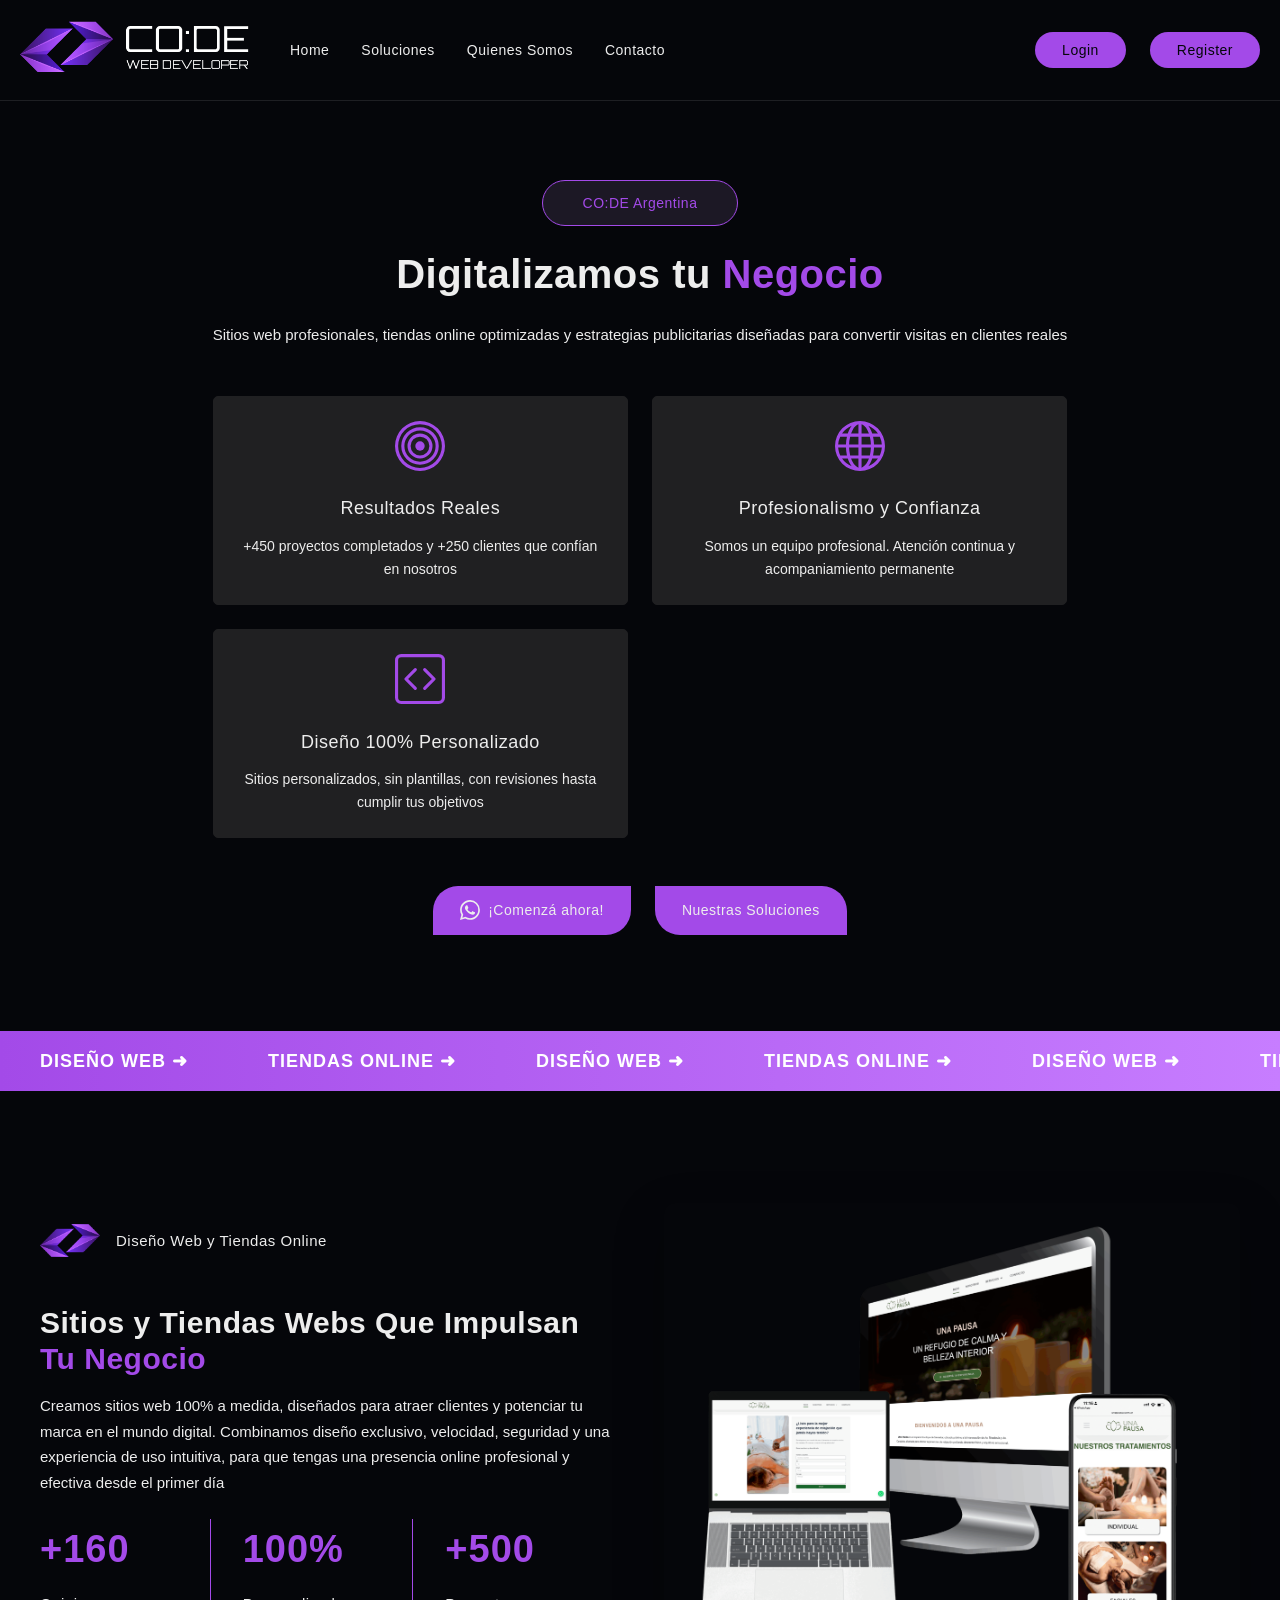
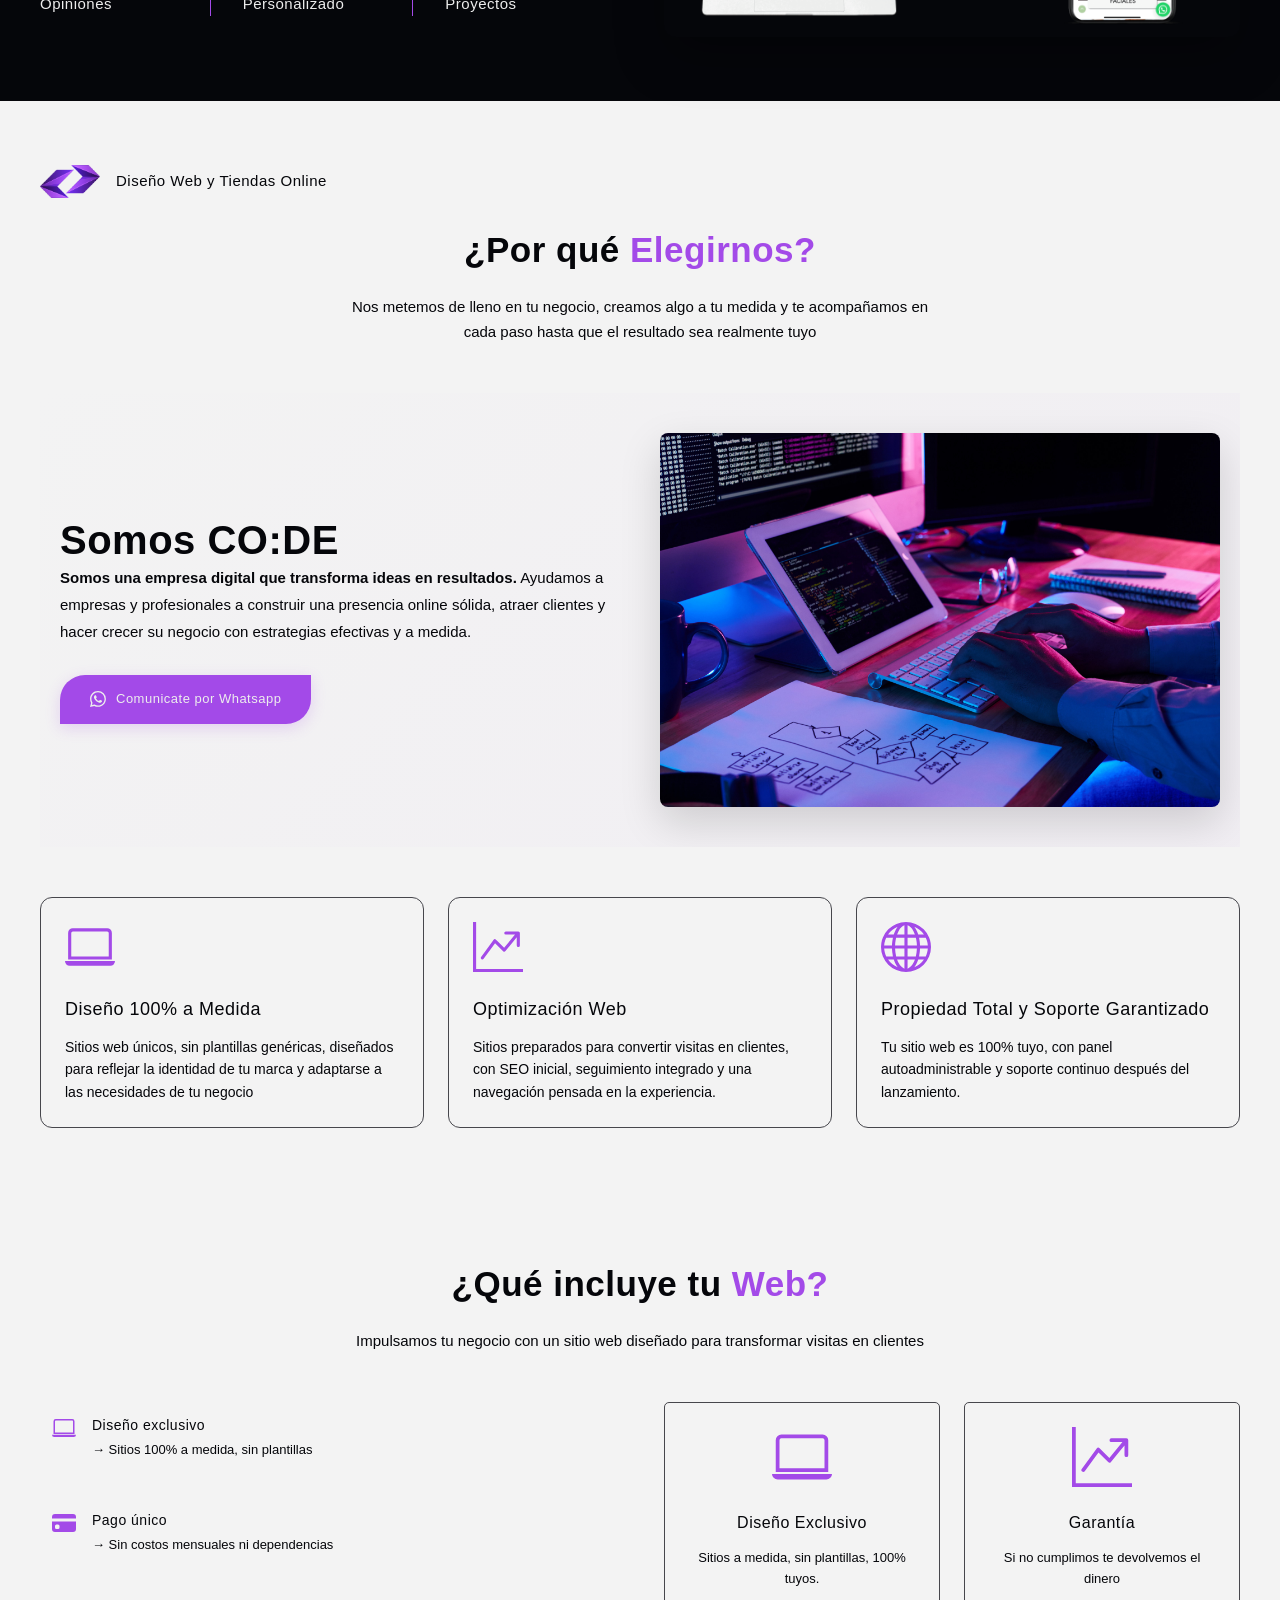
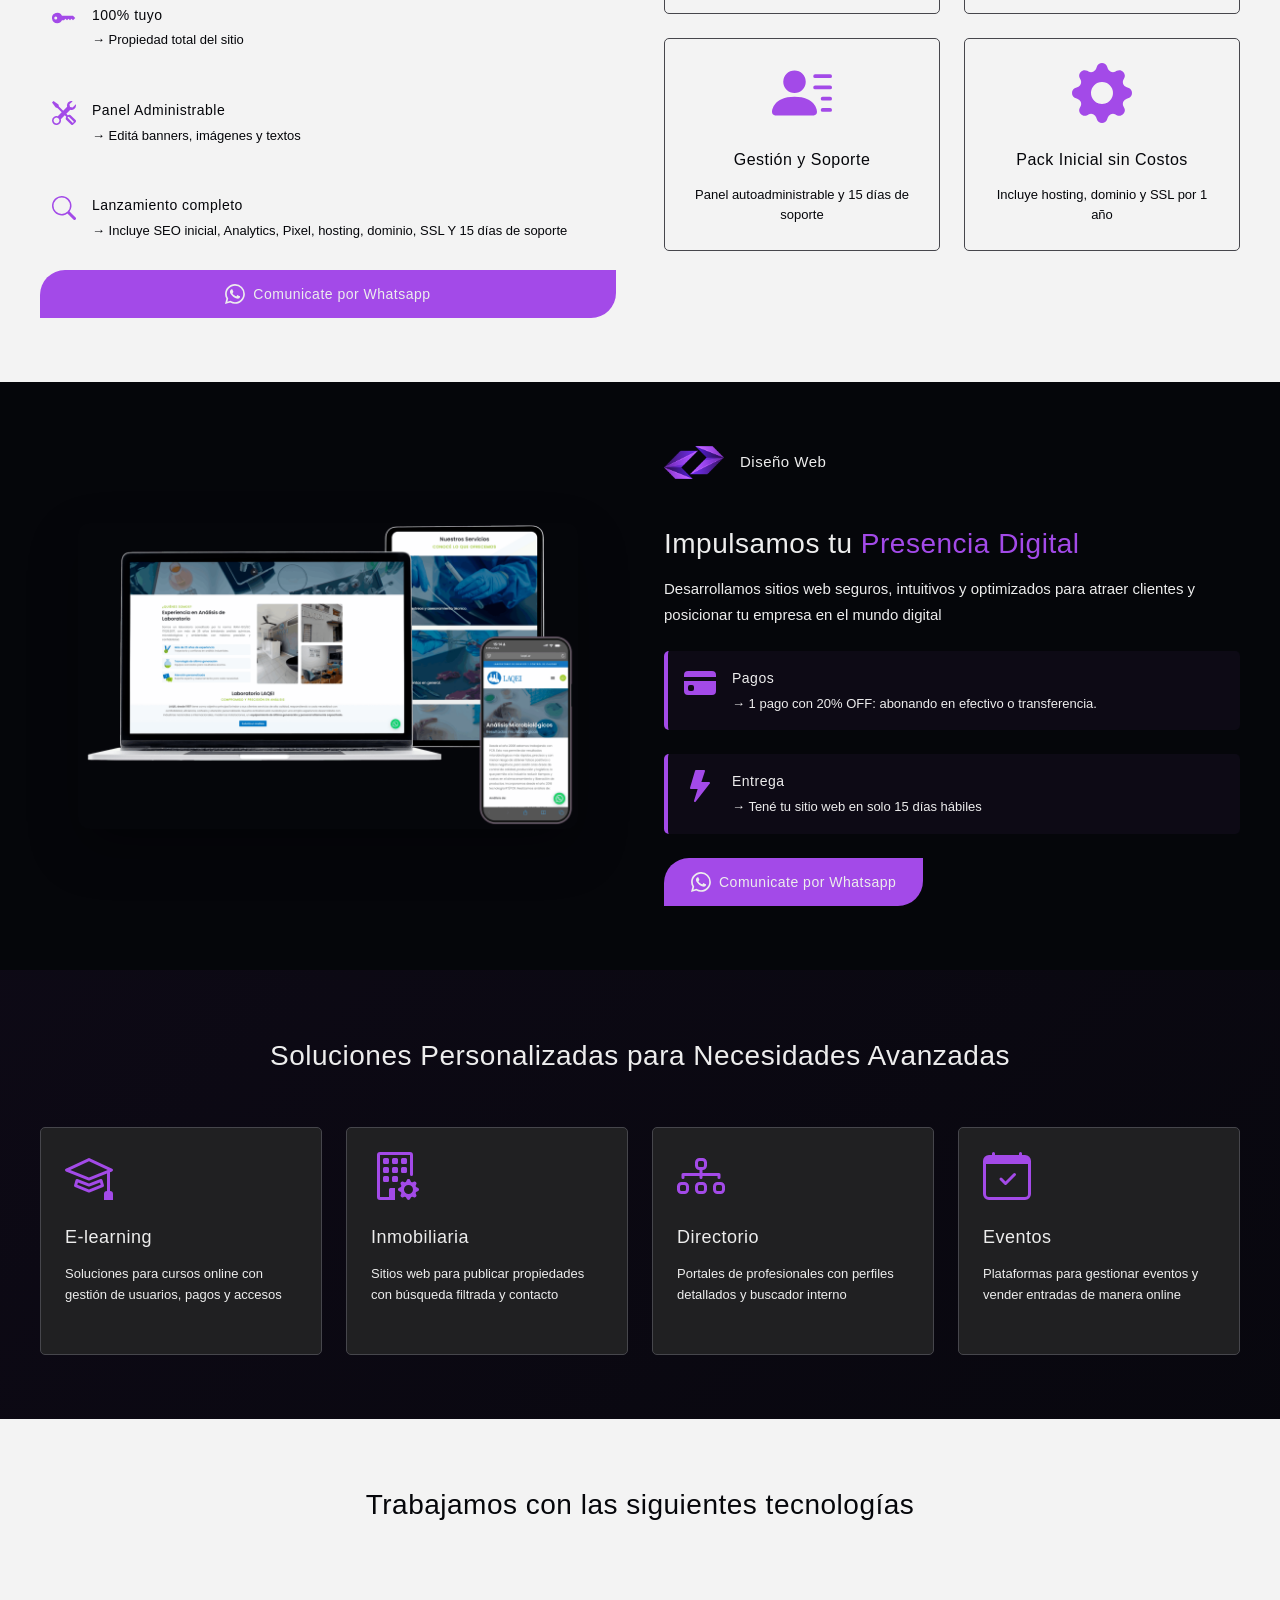
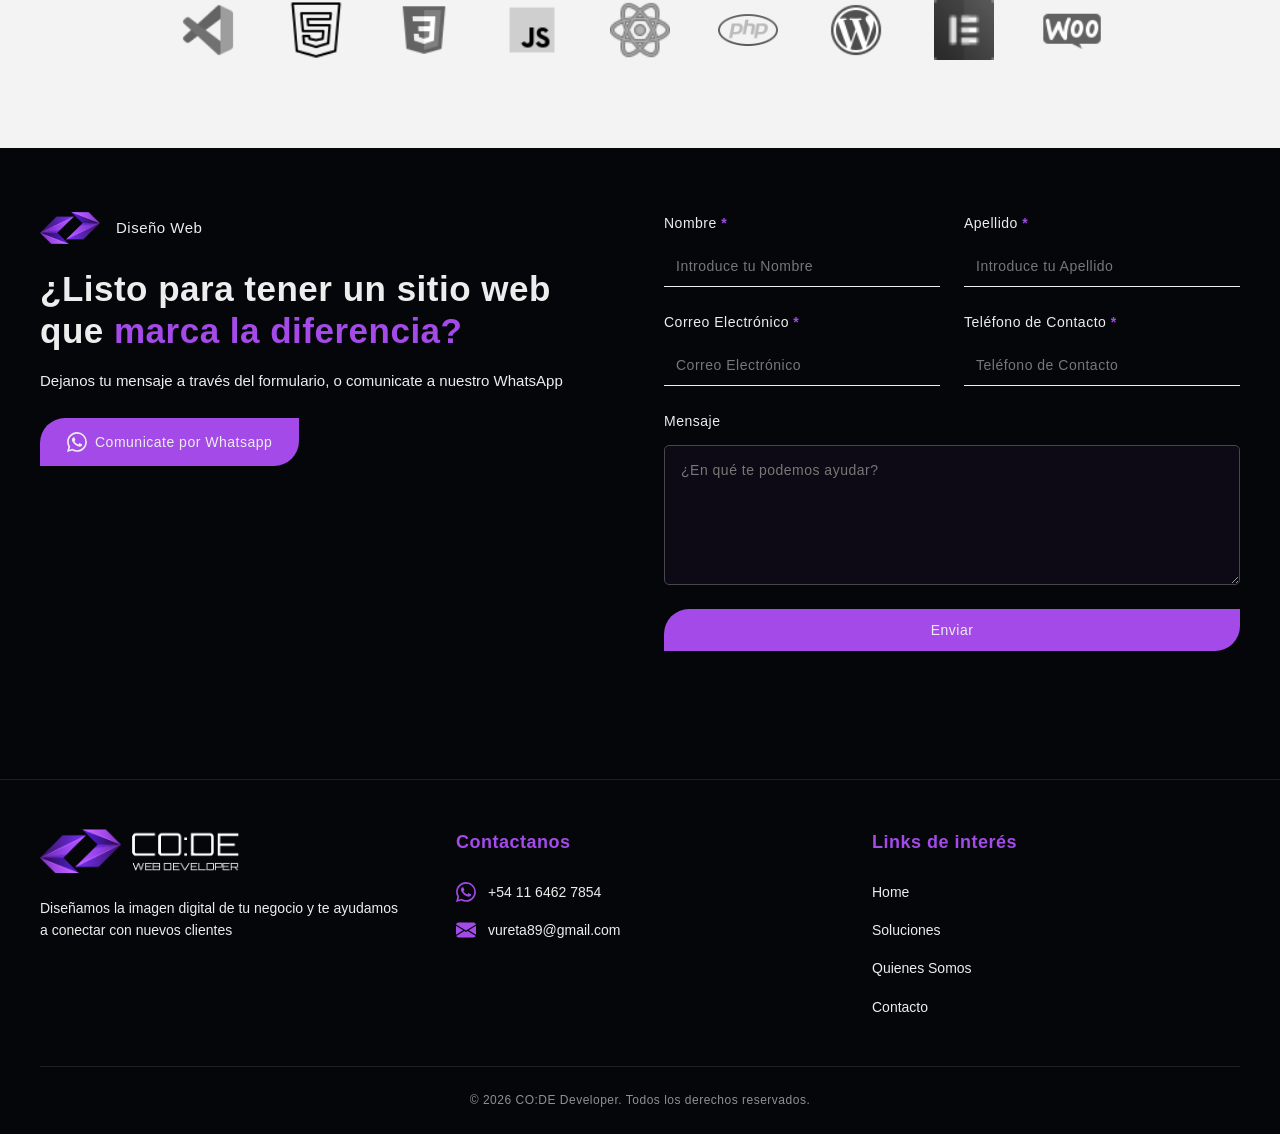
<file: index.html>
<!DOCTYPE html>
<html lang="en">
<head>
    <meta charset="UTF-8" />
    <meta name="viewport" content="width=device-width, initial-scale=1.0" />
    <meta
      name="description"
      content="CO:DE Developer - Diseño web y tiendas online profesionales"
    />
    <title>CO:DE Developer | Diseño Web y Tiendas Online</title>
    <link rel="stylesheet" href="style.css"
     />
  </head>
<body>
    
    <!-- ===== HEADER ===== -->
    <header class="header">
      <div class="header__container">
        <div class="logo">
          <a href="index.html" class="logo__link" aria-label="CO:DE Developer">
            <img
              src="./assets/img/logotipo/logotipo-code-horizonta-sin-fondo.png"
              alt="CO:DE Logo"
              class="logo__img"
            />
          </a>
        </div>

        <input type="checkbox" id="hamburger-toggle" class="hamburger-toggle" />

        <label for="hamburger-toggle" class="hamburger">
          <span class="hamburger__line"></span>
          <span class="hamburger__line"></span>
          <span class="hamburger__line"></span>
        </label>

        <nav class="navbar">
          <ul class="nav-menu">
            <li class="nav-menu__item">
              <a href="#inicio" class="nav-menu__link">Home</a>
            </li>
            <li class="nav-menu__item">
              <a href="#soluciones" class="nav-menu__link">Soluciones</a>
            </li>
            <li class="nav-menu__item">
              <a href="#quienes-somos" class="nav-menu__link">Quienes Somos</a>
            </li>
            <li class="nav-menu__item">
              <a href="#contacto" class="nav-menu__link">Contacto</a>
            </li>
          </ul>

          <div class="auth-buttons-mobile">
            <a href="./login.html" class="btn btn--login">Login</a>
            <a href="./register.html" class="btn btn--register">Register</a>
          </div>
        </nav>

        <div class="auth-buttons">
          <a href="./login.html" class="btn btn--login">Login</a>
          <a href="./register.html" class="btn btn--register">Register</a>
        </div>
      </div>
    </header>

</body>

<main>
    <!-- ===== HERO SECTION ===== -->
      <section class="hero" id="inicio">
        <div class="container">
          <div class="hero__content">
            <span class="hero__badge">CO:DE Argentina</span>
            <h1 class="hero__title">
              Digitalizamos tu <span class="text-primary">Negocio</span>
            </h1>
            <p class="hero__subtitle">
              Sitios web profesionales, tiendas online optimizadas y estrategias
              publicitarias diseñadas para convertir visitas en clientes reales
            </p>

            <div class="features-grid">
              <div class="feature-card">
                <svg
                  class="feature-card__icon"
                  xmlns="http://www.w3.org/2000/svg"
                  width="48"
                  height="48"
                  fill="currentColor"
                  viewBox="0 0 16 16"
                >
                  <path
                    d="M8 15A7 7 0 1 1 8 1a7 7 0 0 1 0 14m0 1A8 8 0 1 0 8 0a8 8 0 0 0 0 16"
                  />
                  <path
                    d="M8 13A5 5 0 1 1 8 3a5 5 0 0 1 0 10m0 1A6 6 0 1 0 8 2a6 6 0 0 0 0 12"
                  />
                  <path
                    d="M8 11a3 3 0 1 1 0-6 3 3 0 0 1 0 6m0 1a4 4 0 1 0 0-8 4 4 0 0 0 0 8"
                  />
                  <path d="M9.5 8a1.5 1.5 0 1 1-3 0 1.5 1.5 0 0 1 3 0" />
                </svg>
                <h3 class="feature-card__title">Resultados Reales</h3>
                <p class="feature-card__text">
                  +450 proyectos completados y +250 clientes que confían en
                  nosotros
                </p>
              </div>

              <div class="feature-card">
                <svg
                  class="feature-card__icon"
                  xmlns="http://www.w3.org/2000/svg"
                  width="48"
                  height="48"
                  fill="currentColor"
                  viewBox="0 0 16 16"
                >
                  <path
                    d="M0 8a8 8 0 1 1 16 0A8 8 0 0 1 0 8m7.5-6.923c-.67.204-1.335.82-1.887 1.855A8 8 0 0 0 5.145 4H7.5zM4.09 4a9.3 9.3 0 0 1 .64-1.539 7 7 0 0 1 .597-.933A7.03 7.03 0 0 0 2.255 4zm-.582 3.5c.03-.877.138-1.718.312-2.5H1.674a7 7 0 0 0-.656 2.5zM4.847 5a12.5 12.5 0 0 0-.338 2.5H7.5V5zM8.5 5v2.5h2.99a12.5 12.5 0 0 0-.337-2.5zM4.51 8.5a12.5 12.5 0 0 0 .337 2.5H7.5V8.5zm3.99 0V11h2.653c.187-.765.306-1.608.338-2.5zM5.145 12q.208.58.468 1.068c.552 1.035 1.218 1.65 1.887 1.855V12zm.182 2.472a7 7 0 0 1-.597-.933A9.3 9.3 0 0 1 4.09 12H2.255a7 7 0 0 0 3.072 2.472M3.82 11a13.7 13.7 0 0 1-.312-2.5h-2.49c.062.89.291 1.733.656 2.5zm6.853 3.472A7 7 0 0 0 13.745 12H11.91a9.3 9.3 0 0 1-.64 1.539 7 7 0 0 1-.597.933M8.5 12v2.923c.67-.204 1.335-.82 1.887-1.855q.26-.487.468-1.068zm3.68-1h2.146c.365-.767.594-1.61.656-2.5h-2.49a13.7 13.7 0 0 1-.312 2.5m2.802-3.5a7 7 0 0 0-.656-2.5H12.18c.174.782.282 1.623.312 2.5zM11.27 2.461c.247.464.462.98.64 1.539h1.835a7 7 0 0 0-3.072-2.472c.218.284.418.598.597.933M10.855 4a8 8 0 0 0-.468-1.068C9.835 1.897 9.17 1.282 8.5 1.077V4z"
                  />
                </svg>
                <h3 class="feature-card__title">Profesionalismo y Confianza</h3>
                <p class="feature-card__text">
                  Somos un equipo profesional. Atención continua y
                  acompaniamiento permanente
                </p>
              </div>

              <div class="feature-card">
                <svg
                  class="feature-card__icon"
                  xmlns="http://www.w3.org/2000/svg"
                  width="48"
                  height="48"
                  fill="currentColor"
                  viewBox="0 0 16 16"
                >
                  <path
                    d="M14 1a1 1 0 0 1 1 1v12a1 1 0 0 1-1 1H2a1 1 0 0 1-1-1V2a1 1 0 0 1 1-1zM2 0a2 2 0 0 0-2 2v12a2 2 0 0 0 2 2h12a2 2 0 0 0 2-2V2a2 2 0 0 0-2-2z"
                  />
                  <path
                    d="M6.854 4.646a.5.5 0 0 1 0 .708L4.207 8l2.647 2.646a.5.5 0 0 1-.708.708l-3-3a.5.5 0 0 1 0-.708l3-3a.5.5 0 0 1 .708 0m2.292 0a.5.5 0 0 0 0 .708L11.793 8l-2.647 2.646a.5.5 0 0 0 .708.708l3-3a.5.5 0 0 0 0-.708l-3-3a.5.5 0 0 0-.708 0"
                  />
                </svg>
                <h3 class="feature-card__title">Diseño 100% Personalizado</h3>
                <p class="feature-card__text">
                  Sitios personalizados, sin plantillas, con revisiones hasta
                  cumplir tus objetivos
                </p>
              </div>
            </div>

            <div class="cta-buttons">
              <a
                href="https://wa.me/5491164627854?text=Hola%20*CO:DE*%20.Estoy%20interesado%20en%20crear%20una%20página%20web.%20¿Podrás%20pasarme%20más%20información?%20"
                target="_blank"
                class="btn btn--primary"
              >
                <svg
                  class="btn__icon"
                  xmlns="http://www.w3.org/2000/svg"
                  width="20"
                  height="20"
                  fill="currentColor"
                  viewBox="0 0 16 16"
                >
                  <path
                    d="M13.601 2.326A7.85 7.85 0 0 0 7.994 0C3.627 0 .068 3.558.064 7.926c0 1.399.366 2.76 1.057 3.965L0 16l4.204-1.102a7.9 7.9 0 0 0 3.79.965h.004c4.368 0 7.926-3.558 7.93-7.93A7.9 7.9 0 0 0 13.6 2.326zM7.994 14.521a6.6 6.6 0 0 1-3.356-.92l-.24-.144-2.494.654.666-2.433-.156-.251a6.56 6.56 0 0 1-1.007-3.505c0-3.626 2.957-6.584 6.591-6.584a6.56 6.56 0 0 1 4.66 1.931 6.56 6.56 0 0 1 1.928 4.66c-.004 3.639-2.961 6.592-6.592 6.592m3.615-4.934c-.197-.099-1.17-.578-1.353-.646-.182-.065-.315-.099-.445.099-.133.197-.513.646-.627.775-.114.133-.232.148-.43.05-.197-.1-.836-.308-1.592-.985-.59-.525-.985-1.175-1.103-1.372-.114-.198-.011-.304.088-.403.087-.088.197-.232.296-.346.1-.114.133-.198.198-.33.065-.134.034-.248-.015-.347-.05-.099-.445-1.076-.612-1.47-.16-.389-.323-.335-.445-.34-.114-.007-.247-.007-.38-.007a.73.73 0 0 0-.529.247c-.182.198-.691.677-.691 1.654s.71 1.916.81 2.049c.098.133 1.394 2.132 3.383 2.992.47.205.84.326 1.129.418.475.152.904.129 1.246.08.38-.058 1.171-.48 1.338-.943.164-.464.164-.86.114-.943-.049-.084-.182-.133-.38-.232"
                  />
                </svg>
                ¡Comenzá ahora!
              </a>
              <a href="#soluciones" class="btn btn--secondary">
                Nuestras Soluciones
              </a>
            </div>
          </div>
        </div>
      </section>

      <!-- ===== MARQUEE SECTION ===== -->
       <section class="marquee">
        <div class="marquee__content">
          <span class="marquee__text">DISEÑO WEB ➜</span>
          <span class="marquee__text">TIENDAS ONLINE ➜</span>
          <span class="marquee__text">DISEÑO WEB ➜</span>
          <span class="marquee__text">TIENDAS ONLINE ➜</span>
          <span class="marquee__text">DISEÑO WEB ➜</span>
          <span class="marquee__text">TIENDAS ONLINE ➜</span>
        </div>
      </section>

      <!-- ===== WEB DESIGN SECTION ===== -->
      <section class="web-design" id="soluciones">
        <div class="container">
          <div class="web-design__wrapper">
            <div class="web-design__text">
              <div class="section-label">
                <img
                  src="./assets/img/logotipo/logo-sin-fondo.png"
                  alt="Logo"
                  class="section-label__icon"
                />
                <span class="section-label__text"
                  >Diseño Web y Tiendas Online</span
                >
              </div>

              <div>
                <h2 class="web-design__title">
                  Sitios y Tiendas Webs Que Impulsan
                  <span class="text-primary">Tu Negocio</span>
                </h2>
                <p class="web-design__description">
                  Creamos sitios web 100% a medida, diseñados para atraer
                  clientes y potenciar tu marca en el mundo digital. Combinamos
                  diseño exclusivo, velocidad, seguridad y una experiencia de
                  uso intuitiva, para que tengas una presencia online
                  profesional y efectiva desde el primer día
                </p>

                <div class="stats-grid">
                  <div class="stats-grid__item">
                    <div class="stats-grid__number">
                      <span class="stats-grid__number-highlight">+160</span>
                    </div>
                    <div class="stats-grid__label">Opiniones</div>
                  </div>
                  <div class="stats-grid__item">
                    <div class="stats-grid__number">
                      <span class="stats-grid__number-highlight">100%</span>
                    </div>
                    <div class="stats-grid__label">Personalizado</div>
                  </div>
                  <div class="stats-grid__item">
                    <div class="stats-grid__number">
                      <span class="stats-grid__number-highlight">+500</span>
                    </div>
                    <div class="stats-grid__label">Proyectos</div>
                  </div>
                </div>
              </div>
            </div>

            <div class="web-design__image">
              <img
                src="./assets/img/cards-diseno-web/UNA-PAUSA-scaled.png"
                alt="Diseño Web"
                class="web-design__image-img"
              />
            </div>
          </div>
        </div>
      </section>

       <!-- ===== WHY CHOOSE US SECTION ===== -->
      <section class="why-choose-us" id="quienes-somos">
        <div class="container">
          <div class="why-choose-us__wrapper">
            <div class="section-label">
              <img
                src="./assets/img/logotipo/logo-sin-fondo.png"
                alt="Logo"
                class="section-label__icon"
              />
              <span class="section-label__text"
                >Diseño Web y Tiendas Online</span
              >
            </div>

            <div class="why-title">
              <h2 class="why-choose-us__title">
                ¿Por qué <span class="text-primary">Elegirnos?</span>
              </h2>
              <p class="why-choose-us__description">
                Nos metemos de lleno en tu negocio, creamos algo a tu medida y
                te acompañamos en cada paso hasta que el resultado sea realmente
                tuyo
              </p>
            </div>

            <section class="quienes-somos">
              <div class="quienes-somos__text">
                <div>
                  <h2 class="quienes-somos__title">
                    Somos <span class="text-primary">CO:DE</span>
                  </h2>
                  <p class="quienes-somos__description">
                    <strong
                      >Somos una empresa digital que transforma ideas en
                      resultados.</strong
                    >
                    Ayudamos a empresas y profesionales a construir una
                    presencia online sólida, atraer clientes y hacer crecer su
                    negocio con estrategias efectivas y a medida.
                  </p>
                </div>

                <div>
                  <a
                    href="https://wa.me/5491164627854?text=Hola%20*CO:DE*%20.Estoy%20interesado%20en%20crear%20una%20página%20web.%20¿Podrás%20pasarme%20más%20información?%20"
                    target="_blank"
                    class="btn btn--primary btn--whatsapp"
                  >
                    <svg
                      xmlns="http://www.w3.org/2000/svg"
                      width="16"
                      height="16"
                      fill="currentColor"
                      viewBox="0 0 16 16"
                    >
                      <path
                        d="M13.601 2.326A7.85 7.85 0 0 0 7.994 0C3.627 0 .068 3.558.064 7.926c0 1.399.366 2.76 1.057 3.965L0 16l4.204-1.102a7.9 7.9 0 0 0 3.79.965h.004c4.368 0 7.926-3.558 7.93-7.93A7.9 7.9 0 0 0 13.6 2.326zM7.994 14.521a6.6 6.6 0 0 1-3.356-.92l-.24-.144-2.494.654.666-2.433-.156-.251a6.56 6.56 0 0 1-1.007-3.505c0-3.626 2.957-6.584 6.591-6.584a6.56 6.56 0 0 1 4.66 1.931 6.56 6.56 0 0 1 1.928 4.66c-.004 3.639-2.961 6.592-6.592 6.592m3.615-4.934c-.197-.099-1.17-.578-1.353-.646-.182-.065-.315-.099-.445.099-.133.197-.513.646-.627.775-.114.133-.232.148-.43.05-.197-.1-.836-.308-1.592-.985-.59-.525-.985-1.175-1.103-1.372-.114-.198-.011-.304.088-.403.087-.088.197-.232.296-.346.1-.114.133-.198.198-.33.065-.134.034-.248-.015-.347-.05-.099-.445-1.076-.612-1.47-.16-.389-.323-.335-.445-.34-.114-.007-.247-.007-.38-.007a.73.73 0 0 0-.529.247c-.182.198-.691.677-.691 1.654s.71 1.916.81 2.049c.098.133 1.394 2.132 3.383 2.992.47.205.84.326 1.129.418.475.152.904.129 1.246.08.38-.058 1.171-.48 1.338-.943.164-.464.164-.86.114-.943-.049-.084-.182-.133-.38-.232"
                      />
                    </svg>
                    Comunicate por Whatsapp
                  </a>
                </div>
              </div>

              <div class="quienes-somos__image">
                <img
                  src="./assets/img/cards/web-a-medida-1.jpg"
                  alt="Web a medida"
                  class="quienes-somos__image-img"
                />
              </div>
            </section>

            <div class="benefits-grid">
              <article class="benefit-card">
                <svg
                  class="benefit-card__icon"
                  xmlns="http://www.w3.org/2000/svg"
                  width="56"
                  height="56"
                  fill="currentColor"
                  viewBox="0 0 16 16"
                >
                  <path
                    d="M13.5 3a.5.5 0 0 1 .5.5V11H2V3.5a.5.5 0 0 1 .5-.5zm-11-1A1.5 1.5 0 0 0 1 3.5V12h14V3.5A1.5 1.5 0 0 0 13.5 2zM0 12.5h16a1.5 1.5 0 0 1-1.5 1.5h-13A1.5 1.5 0 0 1 0 12.5"
                  />
                </svg>
                <h3 class="benefit-card__title">Diseño 100% a Medida</h3>
                <p class="benefit-card__text">
                  Sitios web únicos, sin plantillas genéricas, diseñados para
                  reflejar la identidad de tu marca y adaptarse a las
                  necesidades de tu negocio
                </p>
              </article>

              <article class="benefit-card">
                <svg
                  class="benefit-card__icon"
                  xmlns="http://www.w3.org/2000/svg"
                  width="56"
                  height="56"
                  fill="currentColor"
                  viewBox="0 0 16 16"
                >
                  <path
                    d="M0 0h1v15h15v1H0zm10 3.5a.5.5 0 0 1 .5-.5h4a.5.5 0 0 1 .5.5v4a.5.5 0 0 1-1 0V4.9l-3.613 4.417a.5.5 0 0 1-.74.037L7.06 6.767l-3.656 5.027a.5.5 0 0 1-.808-.588l4-5.5a.5.5 0 0 1 .758-.06l2.609 2.61L13.445 4H10.5a.5.5 0 0 1-.5-.5"
                  />
                </svg>
                <h3 class="benefit-card__title">Optimización Web</h3>
                <p class="benefit-card__text">
                  Sitios preparados para convertir visitas en clientes, con SEO
                  inicial, seguimiento integrado y una navegación pensada en la
                  experiencia.
                </p>
              </article>

              <article class="benefit-card">
                <svg
                  class="benefit-card__icon"
                  xmlns="http://www.w3.org/2000/svg"
                  width="56"
                  height="56"
                  fill="currentColor"
                  viewBox="0 0 16 16"
                >
                  <path
                    d="M0 8a8 8 0 1 1 16 0A8 8 0 0 1 0 8m7.5-6.923c-.67.204-1.335.82-1.887 1.855A8 8 0 0 0 5.145 4H7.5zM4.09 4a9.3 9.3 0 0 1 .64-1.539 7 7 0 0 1 .597-.933A7.03 7.03 0 0 0 2.255 4zm-.582 3.5c.03-.877.138-1.718.312-2.5H1.674a7 7 0 0 0-.656 2.5zM4.847 5a12.5 12.5 0 0 0-.338 2.5H7.5V5zM8.5 5v2.5h2.99a12.5 12.5 0 0 0-.337-2.5zM4.51 8.5a12.5 12.5 0 0 0 .337 2.5H7.5V8.5zm3.99 0V11h2.653c.187-.765.306-1.608.338-2.5zM5.145 12q.208.58.468 1.068c.552 1.035 1.218 1.65 1.887 1.855V12zm.182 2.472a7 7 0 0 1-.597-.933A9.3 9.3 0 0 1 4.09 12H2.255a7 7 0 0 0 3.072 2.472M3.82 11a13.7 13.7 0 0 1-.312-2.5h-2.49c.062.89.291 1.733.656 2.5zm6.853 3.472A7 7 0 0 0 13.745 12H11.91a9.3 9.3 0 0 1-.64 1.539 7 7 0 0 1-.597.933M8.5 12v2.923c.67-.204 1.335-.82 1.887-1.855q.26-.487.468-1.068zm3.68-1h2.146c.365-.767.594-1.61.656-2.5h-2.49a13.7 13.7 0 0 1-.312 2.5m2.802-3.5a7 7 0 0 0-.656-2.5H12.18c.174.782.282 1.623.312 2.5zM11.27 2.461c.247.464.462.98.64 1.539h1.835a7 7 0 0 0-3.072-2.472c.218.284.418.598.597.933M10.855 4a8 8 0 0 0-.468-1.068C9.835 1.897 9.17 1.282 8.5 1.077V4z"
                  />
                </svg>
                <h3 class="benefit-card__title">
                  Propiedad Total y Soporte Garantizado
                </h3>
                <p class="benefit-card__text">
                  Tu sitio web es 100% tuyo, con panel autoadministrable y
                  soporte continuo después del lanzamiento.
                </p>
              </article>
            </div>
          </div>
        </div>
      </section>

            <!-- ===== WHAT'S INCLUDED SECTION ===== -->
      <section class="what-included">
        <div class="container">
          <div class="what-included__wrapper">
            <div class="what-included__header">
              <h2 class="what-included__title">
                ¿Qué incluye tu <span class="text-primary">Web?</span>
              </h2>
              <p class="what-included__description">
                Impulsamos tu negocio con un sitio web diseñado para transformar
                visitas en clientes
              </p>
            </div>

            <div class="features-layout">
              <!-- COLUMNA IZQUIERDA - LISTA DE CARACTERÍSTICAS -->
              <div class="features-column">
                <div class="features-list">
                  <div class="feature-item">
                    <svg
                      class="feature-item__icon"
                      xmlns="http://www.w3.org/2000/svg"
                      width="24"
                      height="24"
                      fill="currentColor"
                      viewBox="0 0 16 16"
                    >
                      <path
                        d="M13.5 3a.5.5 0 0 1 .5.5V11H2V3.5a.5.5 0 0 1 .5-.5zm-11-1A1.5 1.5 0 0 0 1 3.5V12h14V3.5A1.5 1.5 0 0 0 13.5 2zM0 12.5h16a1.5 1.5 0 0 1-1.5 1.5h-13A1.5 1.5 0 0 1 0 12.5"
                      />
                    </svg>
                    <div class="feature-item__content">
                      <h4 class="feature-item__title">Diseño exclusivo</h4>
                      <p class="feature-item__text">
                        → Sitios 100% a medida, sin plantillas
                      </p>
                    </div>
                  </div>

                  <div class="feature-item">
                    <svg
                      class="feature-item__icon"
                      xmlns="http://www.w3.org/2000/svg"
                      width="24"
                      height="24"
                      fill="currentColor"
                      viewBox="0 0 16 16"
                    >
                      <path
                        d="M0 4a2 2 0 0 1 2-2h12a2 2 0 0 1 2 2v1H0zm0 3v5a2 2 0 0 0 2 2h12a2 2 0 0 0 2-2V7zm3 2h1a1 1 0 0 1 1 1v1a1 1 0 0 1-1 1H3a1 1 0 0 1-1-1v-1a1 1 0 0 1 1-1"
                      />
                    </svg>
                    <div class="feature-item__content">
                      <h4 class="feature-item__title">Pago único</h4>
                      <p class="feature-item__text">
                        → Sin costos mensuales ni dependencias
                      </p>
                    </div>
                  </div>

                  <div class="feature-item">
                    <svg
                      class="feature-item__icon"
                      xmlns="http://www.w3.org/2000/svg"
                      width="24"
                      height="24"
                      fill="currentColor"
                      viewBox="0 0 16 16"
                    >
                      <path
                        d="M3.5 11.5a3.5 3.5 0 1 1 3.163-5H14L15.5 8 14 9.5l-1-1-1 1-1-1-1 1-1-1-1 1H6.663a3.5 3.5 0 0 1-3.163 2M2.5 9a1 1 0 1 0 0-2 1 1 0 0 0 0 2"
                      />
                    </svg>
                    <div class="feature-item__content">
                      <h4 class="feature-item__title">100% tuyo</h4>
                      <p class="feature-item__text">
                        → Propiedad total del sitio
                      </p>
                    </div>
                  </div>

                  <div class="feature-item">
                    <svg
                      class="feature-item__icon"
                      xmlns="http://www.w3.org/2000/svg"
                      width="24"
                      height="24"
                      fill="currentColor"
                      viewBox="0 0 16 16"
                    >
                      <path
                        d="M1 0 0 1l2.2 3.081a1 1 0 0 0 .815.419h.07a1 1 0 0 1 .708.293l2.675 2.675-2.617 2.654A3.003 3.003 0 0 0 0 13a3 3 0 1 0 5.878-.851l2.654-2.617.968.968-.305.914a1 1 0 0 0 .242 1.023l3.27 3.27a.997.997 0 0 0 1.414 0l1.586-1.586a.997.997 0 0 0 0-1.414l-3.27-3.27a1 1 0 0 0-1.023-.242L10.5 9.5l-.96-.96 2.68-2.643A3.005 3.005 0 0 0 16 3q0-.405-.102-.777l-2.14 2.141L12 4l-.364-1.757L13.777.102a3 3 0 0 0-3.675 3.68L7.462 6.46 4.793 3.793a1 1 0 0 1-.293-.707v-.071a1 1 0 0 0-.419-.814zm9.646 10.646a.5.5 0 0 1 .708 0l2.914 2.915a.5.5 0 0 1-.707.707l-2.915-2.914a.5.5 0 0 1 0-.708M3 11l.471.242.529.026.287.445.445.287.026.529L5 13l-.242.471-.026.529-.445.287-.287.445-.529.026L3 15l-.471-.242L2 14.732l-.287-.445L1.268 14l-.026-.529L1 13l.242-.471.026-.529.445-.287.287-.445.529-.026z"
                      />
                    </svg>
                    <div class="feature-item__content">
                      <h4 class="feature-item__title">Panel Administrable</h4>
                      <p class="feature-item__text">
                        → Editá banners, imágenes y textos
                      </p>
                    </div>
                  </div>

                  <div class="feature-item">
                    <svg
                      class="feature-item__icon"
                      xmlns="http://www.w3.org/2000/svg"
                      width="24"
                      height="24"
                      fill="currentColor"
                      viewBox="0 0 16 16"
                    >
                      <path
                        d="M11.742 10.344a6.5 6.5 0 1 0-1.397 1.398h-.001q.044.06.098.115l3.85 3.85a1 1 0 0 0 1.415-1.414l-3.85-3.85a1 1 0 0 0-.115-.1zM12 6.5a5.5 5.5 0 1 1-11 0 5.5 5.5 0 0 1 11 0"
                      />
                    </svg>
                    <div class="feature-item__content">
                      <h4 class="feature-item__title">Lanzamiento completo</h4>
                      <p class="feature-item__text">
                        → Incluye SEO inicial, Analytics, Pixel, hosting,
                        dominio, SSL Y 15 días de soporte
                      </p>
                    </div>
                  </div>
                </div>

                <a
                  href="https://wa.me/5491164627854?text=Hola%20*CO:DE*%20.Estoy%20interesado%20en%20crear%20una%20página%20web.%20¿Podrás%20pasarme%20más%20información?%20"
                  target="_blank"
                  class="btn btn--primary btn--full"
                >
                  <svg
                    class="btn__icon"
                    xmlns="http://www.w3.org/2000/svg"
                    width="20"
                    height="20"
                    fill="currentColor"
                    viewBox="0 0 16 16"
                  >
                    <path
                      d="M13.601 2.326A7.85 7.85 0 0 0 7.994 0C3.627 0 .068 3.558.064 7.926c0 1.399.366 2.76 1.057 3.965L0 16l4.204-1.102a7.9 7.9 0 0 0 3.79.965h.004c4.368 0 7.926-3.558 7.93-7.93A7.9 7.9 0 0 0 13.6 2.326zM7.994 14.521a6.6 6.6 0 0 1-3.356-.92l-.24-.144-2.494.654.666-2.433-.156-.251a6.56 6.56 0 0 1-1.007-3.505c0-3.626 2.957-6.584 6.591-6.584a6.56 6.56 0 0 1 4.66 1.931 6.56 6.56 0 0 1 1.928 4.66c-.004 3.639-2.961 6.592-6.592 6.592m3.615-4.934c-.197-.099-1.17-.578-1.353-.646-.182-.065-.315-.099-.445.099-.133.197-.513.646-.627.775-.114.133-.232.148-.43.05-.197-.1-.836-.308-1.592-.985-.59-.525-.985-1.175-1.103-1.372-.114-.198-.011-.304.088-.403.087-.088.197-.232.296-.346.1-.114.133-.198.198-.33.065-.134.034-.248-.015-.347-.05-.099-.445-1.076-.612-1.47-.16-.389-.323-.335-.445-.34-.114-.007-.247-.007-.38-.007a.73.73 0 0 0-.529.247c-.182.198-.691.677-.691 1.654s.71 1.916.81 2.049c.098.133 1.394 2.132 3.383 2.992.47.205.84.326 1.129.418.475.152.904.129 1.246.08.38-.058 1.171-.48 1.338-.943.164-.464.164-.86.114-.943-.049-.084-.182-.133-.38-.232"
                    />
                  </svg>
                  Comunicate por Whatsapp
                </a>
              </div>

              <!-- COLUMNA DERECHA - CARDS -->
              <div class="cards-column">
                <div class="card-item">
                  <svg
                    class="card-item__icon"
                    xmlns="http://www.w3.org/2000/svg"
                    width="56"
                    height="56"
                    fill="currentColor"
                    viewBox="0 0 16 16"
                  >
                    <path
                      d="M13.5 3a.5.5 0 0 1 .5.5V11H2V3.5a.5.5 0 0 1 .5-.5zm-11-1A1.5 1.5 0 0 0 1 3.5V12h14V3.5A1.5 1.5 0 0 0 13.5 2zM0 12.5h16a1.5 1.5 0 0 1-1.5 1.5h-13A1.5 1.5 0 0 1 0 12.5"
                    />
                  </svg>
                  <h3 class="card-item__title">Diseño Exclusivo</h3>
                  <p class="card-item__text">
                    Sitios a medida, sin plantillas, 100% tuyos.
                  </p>
                </div>

                <div class="card-item">
                  <svg
                    class="card-item__icon"
                    xmlns="http://www.w3.org/2000/svg"
                    width="56"
                    height="56"
                    fill="currentColor"
                    viewBox="0 0 16 16"
                  >
                    <path
                      d="M0 0h1v15h15v1H0zm10 3.5a.5.5 0 0 1 .5-.5h4a.5.5 0 0 1 .5.5v4a.5.5 0 0 1-1 0V4.9l-3.613 4.417a.5.5 0 0 1-.74.037L7.06 6.767l-3.656 5.027a.5.5 0 0 1-.808-.588l4-5.5a.5.5 0 0 1 .758-.06l2.609 2.61L13.445 4H10.5a.5.5 0 0 1-.5-.5"
                    />
                  </svg>
                  <h3 class="card-item__title">Garantía</h3>
                  <p class="card-item__text">
                    Si no cumplimos te devolvemos el dinero
                  </p>
                </div>

                <div class="card-item">
                  <svg
                    class="card-item__icon"
                    xmlns="http://www.w3.org/2000/svg"
                    width="56"
                    height="56"
                    fill="currentColor"
                    viewBox="0 0 16 16"
                  >
                    <path
                      d="M6 8a3 3 0 1 0 0-6 3 3 0 0 0 0 6m-5 6s-1 0-1-1 1-4 6-4 6 3 6 4-1 1-1 1zM11 3.5a.5.5 0 0 1 .5-.5h4a.5.5 0 0 1 0 1h-4a.5.5 0 0 1-.5-.5m.5 2.5a.5.5 0 0 0 0 1h4a.5.5 0 0 0 0-1zm2 3a.5.5 0 0 0 0 1h2a.5.5 0 0 0 0-1zm0 3a.5.5 0 0 0 0 1h2a.5.5 0 0 0 0-1z"
                    />
                  </svg>
                  <h3 class="card-item__title">Gestión y Soporte</h3>
                  <p class="card-item__text">
                    Panel autoadministrable y 15 días de soporte
                  </p>
                </div>

                <div class="card-item">
                  <svg
                    class="card-item__icon"
                    xmlns="http://www.w3.org/2000/svg"
                    width="56"
                    height="56"
                    fill="currentColor"
                    viewBox="0 0 16 16"
                  >
                    <path
                      d="M9.405 1.05c-.413-1.4-2.397-1.4-2.81 0l-.1.34a1.464 1.464 0 0 1-2.105.872l-.31-.17c-1.283-.698-2.686.705-1.987 1.987l.169.311c.446.82.023 1.841-.872 2.105l-.34.1c-1.4.413-1.4 2.397 0 2.81l.34.1a1.464 1.464 0 0 1 .872 2.105l-.17.31c-.698 1.283.705 2.686 1.987 1.987l.311-.169a1.464 1.464 0 0 1 2.105.872l.1.34c.413 1.4 2.397 1.4 2.81 0l.1-.34a1.464 1.464 0 0 1 2.105-.872l.31.17c1.283.698 2.686-.705 1.987-1.987l-.169-.311a1.464 1.464 0 0 1 .872-2.105l.34-.1c1.4-.413 1.4-2.397 0-2.81l-.34-.1a1.464 1.464 0 0 1-.872-2.105l.17-.31c.698-1.283-.705-2.686-1.987-1.987l-.311.169a1.464 1.464 0 0 1-2.105-.872zM8 10.93a2.929 2.929 0 1 1 0-5.86 2.929 2.929 0 0 1 0 5.858z"
                    />
                  </svg>
                  <h3 class="card-item__title">Pack Inicial sin Costos</h3>
                  <p class="card-item__text">
                    Incluye hosting, dominio y SSL por 1 año
                  </p>
                </div>
              </div>
            </div>
          </div>
        </div>
      </section>

         <!-- ===== BOOST PRESENCE SECTION ===== -->
      <section class="boost-presence">
        <div class="container">
          <div class="boost-presence__wrapper">
            <div class="boost-presence__image">
              <img
                src="./assets/img/cards/impulsar-negocio-digital.png"
                alt="Presencia Digital"
                class="boost-presence__image-img"
              />
            </div>

            <div class="boost-presence__text">
              <div class="section-label">
                <img
                  src="./assets/img/logotipo/logo-sin-fondo.png"
                  alt="Logo"
                  class="section-label__icon"
                />
                <span class="section-label__text">Diseño Web</span>
              </div>

              <div>
                <h2 class="boost-presence__title">
                  Impulsamos tu
                  <span class="text-primary">Presencia Digital</span>
                </h2>
                <p class="boost-presence__description">
                  Desarrollamos sitios web seguros, intuitivos y optimizados
                  para atraer clientes y posicionar tu empresa en el mundo
                  digital
                </p>

                <div class="pricing-section">
                  <div class="pricing-item">
                    <svg
                      class="pricing-item__icon"
                      xmlns="http://www.w3.org/2000/svg"
                      width="32"
                      height="32"
                      fill="currentColor"
                      viewBox="0 0 16 16"
                    >
                      <path
                        d="M0 4a2 2 0 0 1 2-2h12a2 2 0 0 1 2 2v1H0zm0 3v5a2 2 0 0 0 2 2h12a2 2 0 0 0 2-2V7zm3 2h1a1 1 0 0 1 1 1v1a1 1 0 0 1-1 1H3a1 1 0 0 1-1-1v-1a1 1 0 0 1 1-1"
                      />
                    </svg>
                    <div>
                      <h4 class="pricing-item__title">Pagos</h4>
                      <p class="pricing-item__text">
                        → 1 pago con 20% OFF: abonando en efectivo o
                        transferencia.
                      </p>
                    </div>
                  </div>

                  <div class="pricing-item">
                    <svg
                      class="pricing-item__icon"
                      xmlns="http://www.w3.org/2000/svg"
                      width="32"
                      height="32"
                      fill="currentColor"
                      viewBox="0 0 16 16"
                    >
                      <path
                        d="M5.52.359A.5.5 0 0 1 6 0h4a.5.5 0 0 1 .474.658L8.694 6H12.5a.5.5 0 0 1 .395.807l-7 9a.5.5 0 0 1-.873-.454L6.823 9.5H3.5a.5.5 0 0 1-.48-.641z"
                      />
                    </svg>
                    <div>
                      <h4 class="pricing-item__title">Entrega</h4>
                      <p class="pricing-item__text">
                        → Tené tu sitio web en solo 15 días hábiles
                      </p>
                    </div>
                  </div>
                </div>

                <a
                  href="https://wa.me/5491164627854?text=Hola%20*CO:DE*%20.Estoy%20interesado%20en%20crear%20una%20página%20web.%20¿Podrás%20pasarme%20más%20información?%20"
                  target="_blank"
                  class="btn btn--primary"
                >
                  <svg
                    class="btn__icon"
                    xmlns="http://www.w3.org/2000/svg"
                    width="20"
                    height="20"
                    fill="currentColor"
                    viewBox="0 0 16 16"
                  >
                    <path
                      d="M13.601 2.326A7.85 7.85 0 0 0 7.994 0C3.627 0 .068 3.558.064 7.926c0 1.399.366 2.76 1.057 3.965L0 16l4.204-1.102a7.9 7.9 0 0 0 3.79.965h.004c4.368 0 7.926-3.558 7.93-7.93A7.9 7.9 0 0 0 13.6 2.326zM7.994 14.521a6.6 6.5 0 0 1-3.356-.92l-.24-.144-2.494.654.666-2.433-.156-.251a6.56 6.56 0 0 1-1.007-3.505c0-3.626 2.957-6.584 6.591-6.584a6.56 6.56 0 0 1 4.66 1.931 6.56 6.56 0 0 1 1.928 4.66c-.004 3.639-2.961 6.592-6.592 6.592m3.615-4.934c-.197-.099-1.17-.578-1.353-.646-.182-.065-.315-.099-.445.099-.133.197-.513.646-.627.775-.114.133-.232.148-.43.05-.197-.1-.836-.308-1.592-.985-.59-.525-.985-1.175-1.103-1.372-.114-.198-.011-.304.088-.403.087-.088.197-.232.296-.346.1-.114.133-.198.198-.33.065-.134.034-.248-.015-.347-.05-.099-.445-1.076-.612-1.47-.16-.389-.323-.335-.445-.34-.114-.007-.247-.007-.38-.007a.73.73 0 0 0-.529.247c-.182.198-.691.677-.691 1.654s.71 1.916.81 2.049c.098.133 1.394 2.132 3.383 2.992.47.205.84.326 1.129.418.475.152.904.129 1.246.08.38-.058 1.171-.48 1.338-.943.164-.464.164-.86.114-.943-.049-.084-.182-.133-.38-.232"
                    />
                  </svg>
                  Comunicate por Whatsapp
                </a>
              </div>
            </div>
          </div>
        </div>
      </section>

            <!-- ===== PLATFORMS SECTION ===== -->
      <section class="platforms">
        <div class="container">
          <h2 class="section-heading">
            Soluciones Personalizadas para Necesidades Avanzadas
          </h2>

          <div class="platforms__grid">
            <article class="platform-card">
              <svg
                class="platform-card__icon"
                xmlns="http://www.w3.org/2000/svg"
                width="48"
                height="48"
                fill="currentColor"
                viewBox="0 0 16 16"
              >
                <path
                  d="M8.211 2.047a.5.5 0 0 0-.422 0l-7.5 3.5a.5.5 0 0 0 .025.917l7.5 3a.5.5 0 0 0 .372 0L14 7.14V13a1 1 0 0 0-1 1v2h3v-2a1 1 0 0 0-1-1V6.739l.686-.275a.5.5 0 0 0 .025-.917zM8 8.46 1.758 5.965 8 3.052l6.242 2.913z"
                />
                <path
                  d="M4.176 9.032a.5.5 0 0 0-.656.327l-.5 1.7a.5.5 0 0 0 .294.605l4.5 1.8a.5.5 0 0 0 .372 0l4.5-1.8a.5.5 0 0 0 .294-.605l-.5-1.7a.5.5 0 0 0-.656-.327L8 10.466zm-.068 1.873.22-.748 3.496 1.311a.5.5 0 0 0 .352 0l3.496-1.311.22.748L8 12.46z"
                />
              </svg>
              <h3 class="platform-card__title">E-learning</h3>
              <p class="platform-card__text">
                Soluciones para cursos online con gestión de usuarios, pagos y
                accesos
              </p>
              <!-- <a href="#" class="link-more">
                Conocé Más <span class="link-more__arrow">➜</span>
              </a> -->
            </article>

            <article class="platform-card">
              <svg
                class="platform-card__icon"
                xmlns="http://www.w3.org/2000/svg"
                width="48"
                height="48"
                fill="currentColor"
                viewBox="0 0 16 16"
              >
                <path
                  d="M2 1a1 1 0 0 1 1-1h10a1 1 0 0 1 1 1v6.5a.5.5 0 0 1-1 0V1H3v14h3v-2.5a.5.5 0 0 1 .5-.5H8v4H3a1 1 0 0 1-1-1z"
                />
                <path
                  d="M4.5 2a.5.5 0 0 0-.5.5v1a.5.5 0 0 0 .5.5h1a.5.5 0 0 0 .5-.5v-1a.5.5 0 0 0-.5-.5zm3 0a.5.5 0 0 0-.5.5v1a.5.5 0 0 0 .5.5h1a.5.5 0 0 0 .5-.5v-1a.5.5 0 0 0-.5-.5zm3 0a.5.5 0 0 0-.5.5v1a.5.5 0 0 0 .5.5h1a.5.5 0 0 0 .5-.5v-1a.5.5 0 0 0-.5-.5zm-6 3a.5.5 0 0 0-.5.5v1a.5.5 0 0 0 .5.5h1a.5.5 0 0 0 .5-.5v-1a.5.5 0 0 0-.5-.5zm3 0a.5.5 0 0 0-.5.5v1a.5.5 0 0 0 .5.5h1a.5.5 0 0 0 .5-.5v-1a.5.5 0 0 0-.5-.5zm3 0a.5.5 0 0 0-.5.5v1a.5.5 0 0 0 .5.5h1a.5.5 0 0 0 .5-.5v-1a.5.5 0 0 0-.5-.5zm-6 3a.5.5 0 0 0-.5.5v1a.5.5 0 0 0 .5.5h1a.5.5 0 0 0 .5-.5v-1a.5.5 0 0 0-.5-.5zm3 0a.5.5 0 0 0-.5.5v1a.5.5 0 0 0 .5.5h1a.5.5 0 0 0 .5-.5v-1a.5.5 0 0 0-.5-.5zm4.386 1.46c.18-.613 1.048-.613 1.229 0l.043.148a.64.64 0 0 0 .921.382l.136-.074c.561-.306 1.175.308.87.869l-.075.136a.64.64 0 0 0 .382.92l.149.045c.612.18.612 1.048 0 1.229l-.15.043a.64.64 0 0 0-.38.921l.074.136c.305.561-.309 1.175-.87.87l-.136-.075a.64.64 0 0 0-.92.382l-.045.149c-.18.612-1.048.612-1.229 0l-.043-.15a.64.64 0 0 0-.921-.38l-.136.074c-.561.305-1.175-.309-.87-.87l.075-.136a.64.64 0 0 0-.382-.92l-.148-.045c-.613-.18-.613-1.048 0-1.229l.148-.043a.64.64 0 0 0 .382-.921l-.074-.136c-.306-.561.308-1.175.869-.87l.136.075a.64.64 0 0 0 .92-.382zM14 12.5a1.5 1.5 0 1 0-3 0 1.5 1.5 0 0 0 3 0"
                />
              </svg>
              <h3 class="platform-card__title">Inmobiliaria</h3>
              <p class="platform-card__text">
                Sitios web para publicar propiedades con búsqueda filtrada y
                contacto
              </p>
              <!-- <a href="#" class="link-more">
                Conocé Más <span class="link-more__arrow">➜</span>
              </a> -->
            </article>

            <article class="platform-card">
              <svg
                class="platform-card__icon"
                xmlns="http://www.w3.org/2000/svg"
                width="48"
                height="48"
                fill="currentColor"
                viewBox="0 0 16 16"
              >
                <path
                  fill-rule="evenodd"
                  d="M6 3.5A1.5 1.5 0 0 1 7.5 2h1A1.5 1.5 0 0 1 10 3.5v1A1.5 1.5 0 0 1 8.5 6v1H14a.5.5 0 0 1 .5.5v1a.5.5 0 0 1-1 0V8h-5v.5a.5.5 0 0 1-1 0V8h-5v.5a.5.5 0 0 1-1 0v-1A.5.5 0 0 1 2 7h5.5V6A1.5 1.5 0 0 1 6 4.5zM8.5 5a.5.5 0 0 0 .5-.5v-1a.5.5 0 0 0-.5-.5h-1a.5.5 0 0 0-.5.5v1a.5.5 0 0 0 .5.5zM0 11.5A1.5 1.5 0 0 1 1.5 10h1A1.5 1.5 0 0 1 4 11.5v1A1.5 1.5 0 0 1 2.5 14h-1A1.5 1.5 0 0 1 0 12.5zm1.5-.5a.5.5 0 0 0-.5.5v1a.5.5 0 0 0 .5.5h1a.5.5 0 0 0 .5-.5v-1a.5.5 0 0 0-.5-.5zm4.5.5A1.5 1.5 0 0 1 7.5 10h1a1.5 1.5 0 0 1 1.5 1.5v1A1.5 1.5 0 0 1 8.5 14h-1A1.5 1.5 0 0 1 6 12.5zm1.5-.5a.5.5 0 0 0-.5.5v1a.5.5 0 0 0 .5.5h1a.5.5 0 0 0 .5-.5v-1a.5.5 0 0 0-.5-.5zm4.5.5a1.5 1.5 0 0 1 1.5-1.5h1a1.5 1.5 0 0 1 1.5 1.5v1a1.5 1.5 0 0 1-1.5 1.5h-1a1.5 1.5 0 0 1-1.5-1.5zm1.5-.5a.5.5 0 0 0-.5.5v1a.5.5 0 0 0 .5.5h1a.5.5 0 0 0 .5-.5v-1a.5.5 0 0 0-.5-.5z"
                />
              </svg>
              <h3 class="platform-card__title">Directorio</h3>
              <p class="platform-card__text">
                Portales de profesionales con perfiles detallados y buscador
                interno
              </p>
              <!-- <a href="#" class="link-more">
                Conocé Más <span class="link-more__arrow">➜</span>
              </a> -->
            </article>

            <article class="platform-card">
              <svg
                class="platform-card__icon"
                xmlns="http://www.w3.org/2000/svg"
                width="48"
                height="48"
                fill="currentColor"
                viewBox="0 0 16 16"
              >
                <path
                  d="M10.854 7.146a.5.5 0 0 1 0 .708l-3 3a.5.5 0 0 1-.708 0l-1.5-1.5a.5.5 0 1 1 .708-.708L7.5 9.793l2.646-2.647a.5.5 0 0 1 .708 0"
                />
                <path
                  d="M3.5 0a.5.5 0 0 1 .5.5V1h8V.5a.5.5 0 0 1 1 0V1h1a2 2 0 0 1 2 2v11a2 2 0 0 1-2 2H2a2 2 0 0 1-2-2V3a2 2 0 0 1 2-2h1V.5a.5.5 0 0 1 .5-.5M1 4v10a1 1 0 0 0 1 1h12a1 1 0 0 0 1-1V4z"
                />
              </svg>
              <h3 class="platform-card__title">Eventos</h3>
              <p class="platform-card__text">
                Plataformas para gestionar eventos y vender entradas de manera
                online
              </p>
              <!-- <a href="#" class="link-more">
                Conocé Más <span class="link-more__arrow">➜</span>
              </a> -->
            </article>
          </div>
        </div>
    </section>

          <!-- ===== TECHNOLOGIES SECTION ===== -->
      <section class="technologies">
        <div class="container">
          <h2 class="section-heading">
            Trabajamos con las siguientes tecnologías
          </h2>
          <div class="tech-logos">
            <img
              src="./assets/img/iconos-plataformas/vscode.png"
              alt="VS Code"
              class="tech-logos__item"
            />
            <img
              src="./assets/img/iconos-plataformas/html.png"
              alt="HTML"
              class="tech-logos__item"
            />
            <img
              src="./assets/img/iconos-plataformas/css.png"
              alt="CSS"
              class="tech-logos__item"
            />
            <img
              src="./assets/img/iconos-plataformas/javascript.png"
              alt="JavaScript"
              class="tech-logos__item"
            />
            <img
              src="./assets/img/iconos-plataformas/react.png"
              alt="React"
              class="tech-logos__item"
            />
            <img
              src="./assets/img/iconos-plataformas/php.png"
              alt="PHP"
              class="tech-logos__item"
            />
            <img
              src="./assets/img/iconos-plataformas/wordpress.png"
              alt="WordPress"
              class="tech-logos__item"
            />
            <img
              src="./assets/img/iconos-plataformas/elementor.png"
              alt="Elementor"
              class="tech-logos__item"
            />
            <img
              src="./assets/img/iconos-plataformas/woocommerce.png"
              alt="WooCommerce"
              class="tech-logos__item"
            />
          </div>
        </div>
      </section>

            <!-- ===== CONTACT SECTION ===== -->
      <section class="contact-section" id="contacto">
        <div class="container">
          <div class="contact-section__wrapper">
            <div class="contact-section__info">
              <div class="section-label">
                <img
                  src="./assets/img/logotipo/logo-sin-fondo.png"
                  alt="Logo"
                  class="section-label__icon"
                />
                <span class="section-label__text">Diseño Web</span>
              </div>

              <div>
                <h2 class="contact-section__title">
                  ¿Listo para tener un sitio web que
                  <span class="text-primary">marca la diferencia?</span>
                </h2>
                <p class="contact-section__description">
                  Dejanos tu mensaje a través del formulario, o comunicate a
                  nuestro WhatsApp
                </p>

                <a
                  href="https://wa.me/5491164627854?text=Hola%20*CO:DE*%20.Estoy%20interesado%20en%20crear%20una%20página%20web.%20¿Podrás%20pasarme%20más%20información?%20"
                  target="_blank"
                  class="btn btn--primary"
                >
                  <svg
                    class="btn__icon"
                    xmlns="http://www.w3.org/2000/svg"
                    width="20"
                    height="20"
                    fill="currentColor"
                    viewBox="0 0 16 16"
                  >
                    <path
                      d="M13.601 2.326A7.85 7.85 0 0 0 7.994 0C3.627 0 .068 3.558.064 7.926c0 1.399.366 2.76 1.057 3.965L0 16l4.204-1.102a7.9 7.9 0 0 0 3.79.965h.004c4.368 0 7.926-3.558 7.93-7.93A7.9 7.9 0 0 0 13.6 2.326zM7.994 14.521a6.6 6.6 0 0 1-3.356-.92l-.24-.144-2.494.654.666-2.433-.156-.251a6.56 6.56 0 0 1-1.007-3.505c0-3.626 2.957-6.584 6.591-6.584a6.56 6.56 0 0 1 4.66 1.931 6.56 6.56 0 0 1 1.928 4.66c-.004 3.639-2.961 6.592-6.592 6.592m3.615-4.934c-.197-.099-1.17-.578-1.353-.646-.182-.065-.315-.099-.445.099-.133.197-.513.646-.627.775-.114.133-.232.148-.43.05-.197-.1-.836-.308-1.592-.985-.59-.525-.985-1.175-1.103-1.372-.114-.198-.011-.304.088-.403.087-.088.197-.232.296-.346.1-.114.133-.198.198-.33.065-.134.034-.248-.015-.347-.05-.099-.445-1.076-.612-1.47-.16-.389-.323-.335-.445-.34-.114-.007-.247-.007-.38-.007a.73.73 0 0 0-.529.247c-.182.198-.691.677-.691 1.654s.71 1.916.81 2.049c.098.133 1.394 2.132 3.383 2.992.47.205.84.326 1.129.418.475.152.904.129 1.246.08.38-.058 1.171-.48 1.338-.943.164-.464.164-.86.114-.943-.049-.084-.182-.133-.38-.232"
                    />
                  </svg>
                  Comunicate por Whatsapp
                </a>
              </div>
            </div>

            <form class="contact-form" method="POST" action="#">
              <div class="form-row">
                <div class="form-group">
                  <label for="name" class="form-group__label">
                    Nombre <span class="form-group__label--required">*</span>
                  </label>
                  <input
                    type="text"
                    id="name"
                    name="name"
                    placeholder="Introduce tu Nombre"
                    class="form-group__input"
                    required
                  />
                </div>

                <div class="form-group">
                  <label for="lastname" class="form-group__label">
                    Apellido <span class="form-group__label--required">*</span>
                  </label>
                  <input
                    type="text"
                    id="lastname"
                    name="lastname"
                    placeholder="Introduce tu Apellido"
                    class="form-group__input"
                    required
                  />
                </div>
              </div>

              <div class="form-row">
                <div class="form-group">
                  <label for="email" class="form-group__label">
                    Correo Electrónico
                    <span class="form-group__label--required">*</span>
                  </label>
                  <input
                    type="email"
                    id="email"
                    name="email"
                    placeholder="Correo Electrónico"
                    class="form-group__input"
                    required
                  />
                </div>

                <div class="form-group">
                  <label for="phone" class="form-group__label">
                    Teléfono de Contacto
                    <span class="form-group__label--required">*</span>
                  </label>
                  <input
                    type="tel"
                    id="phone"
                    name="phone"
                    placeholder="Teléfono de Contacto"
                    class="form-group__input"
                    required
                  />
                </div>
              </div>

              <div class="form-group">
                <label for="message" class="form-group__label">Mensaje</label>
                <textarea
                  id="message"
                  name="message"
                  placeholder="¿En qué te podemos ayudar?"
                  class="form-group__textarea"
                ></textarea>
              </div>

              <button type="submit" class="btn btn--primary btn--full">
                Enviar
              </button>
            </form>
          </div>
        </div>
      </section>
    </main>

        <!-- ===== FOOTER ===== -->
    <footer class="footer">
      <div class="container">
        <div class="footer__grid">
          <div class="footer__col">
            <img
              src="./assets/img/logotipo/logotipo-code-horizonta-sin-fondo.png"
              alt="CO:DE Logo"
              class="footer__logo"
            />
            <p class="footer__text">
              Diseñamos la imagen digital de tu negocio y te ayudamos a conectar
              con nuevos clientes
            </p>
          </div>

          <div class="footer__col">
            <h3 class="footer__title">Contactanos</h3>
            <div class="footer-contacts">
              <a
                href="https://wa.me/5491164627854?text=Hola%20*CO:DE*%20.Estoy%20interesado%20en%20crear%20una%20página%20web.%20¿Podrás%20pasarme%20más%20información?%20"
                target="_blank"
                class="footer__link"
              >
                <svg
                  class="footer__icon"
                  xmlns="http://www.w3.org/2000/svg"
                  width="20"
                  height="20"
                  fill="currentColor"
                  viewBox="0 0 16 16"
                >
                  <path
                    d="M13.601 2.326A7.85 7.85 0 0 0 7.994 0C3.627 0 .068 3.558.064 7.926c0 1.399.366 2.76 1.057 3.965L0 16l4.204-1.102a7.9 7.9 0 0 0 3.79.965h.004c4.368 0 7.926-3.558 7.93-7.93A7.9 7.9 0 0 0 13.6 2.326zM7.994 14.521a6.6 6.6 0 0 1-3.356-.92l-.24-.144-2.494.654.666-2.433-.156-.251a6.56 6.56 0 0 1-1.007-3.505c0-3.626 2.957-6.584 6.591-6.584a6.56 6.56 0 0 1 4.66 1.931 6.56 6.56 0 0 1 1.928 4.66c-.004 3.639-2.961 6.592-6.592 6.592m3.615-4.934c-.197-.099-1.17-.578-1.353-.646-.182-.065-.315-.099-.445.099-.133.197-.513.646-.627.775-.114.133-.232.148-.43.05-.197-.1-.836-.308-1.592-.985-.59-.525-.985-1.175-1.103-1.372-.114-.198-.011-.304.088-.403.087-.088.197-.232.296-.346.1-.114.133-.198.198-.33.065-.134.034-.248-.015-.347-.05-.099-.445-1.076-.612-1.47-.16-.389-.323-.335-.445-.34-.114-.007-.247-.007-.38-.007a.73.73 0 0 0-.529.247c-.182.198-.691.677-.691 1.654s.71 1.916.81 2.049c.098.133 1.394 2.132 3.383 2.992.47.205.84.326 1.129.418.475.152.904.129 1.246.08.38-.058 1.171-.48 1.338-.943.164-.464.164-.86.114-.943-.049-.084-.182-.133-.38-.232"
                  />
                </svg>
                +54 11 6462 7854
              </a>
              <a href="mailto:vureta89@gmail.com" class="footer__link">
                <svg
                  class="footer__icon"
                  xmlns="http://www.w3.org/2000/svg"
                  width="20"
                  height="20"
                  fill="currentColor"
                  viewBox="0 0 16 16"
                >
                  <path
                    d="M.05 3.555A2 2 0 0 1 2 2h12a2 2 0 0 1 1.95 1.555L8 8.414zM0 4.697v7.104l5.803-3.558zM6.761 8.83l-6.57 4.027A2 2 0 0 0 2 14h12a2 2 0 0 0 1.808-1.144l-6.57-4.027L8 9.586zm3.436-.586L16 11.801V4.697z"
                  />
                </svg>
                vureta89@gmail.com
              </a>
            </div>
          </div>

          <div class="footer__col">
            <h3 class="footer__title">Links de interés</h3>
            <ul class="footer__links">
              <li><a href="#inicio" class="footer__link">Home</a></li>
              <li><a href="#soluciones" class="footer__link">Soluciones</a></li>
              <li>
                <a href="#quienes-somos" class="footer__link">Quienes Somos</a>
              </li>
              <li><a href="#contacto" class="footer__link">Contacto</a></li>
            </ul>
          </div>
        </div>

        <div class="footer__bottom">
          <p>&copy; 2026 CO:DE Developer. Todos los derechos reservados.</p>
        </div>
      </div>
    </footer>
    
</main>
</html>
</file>
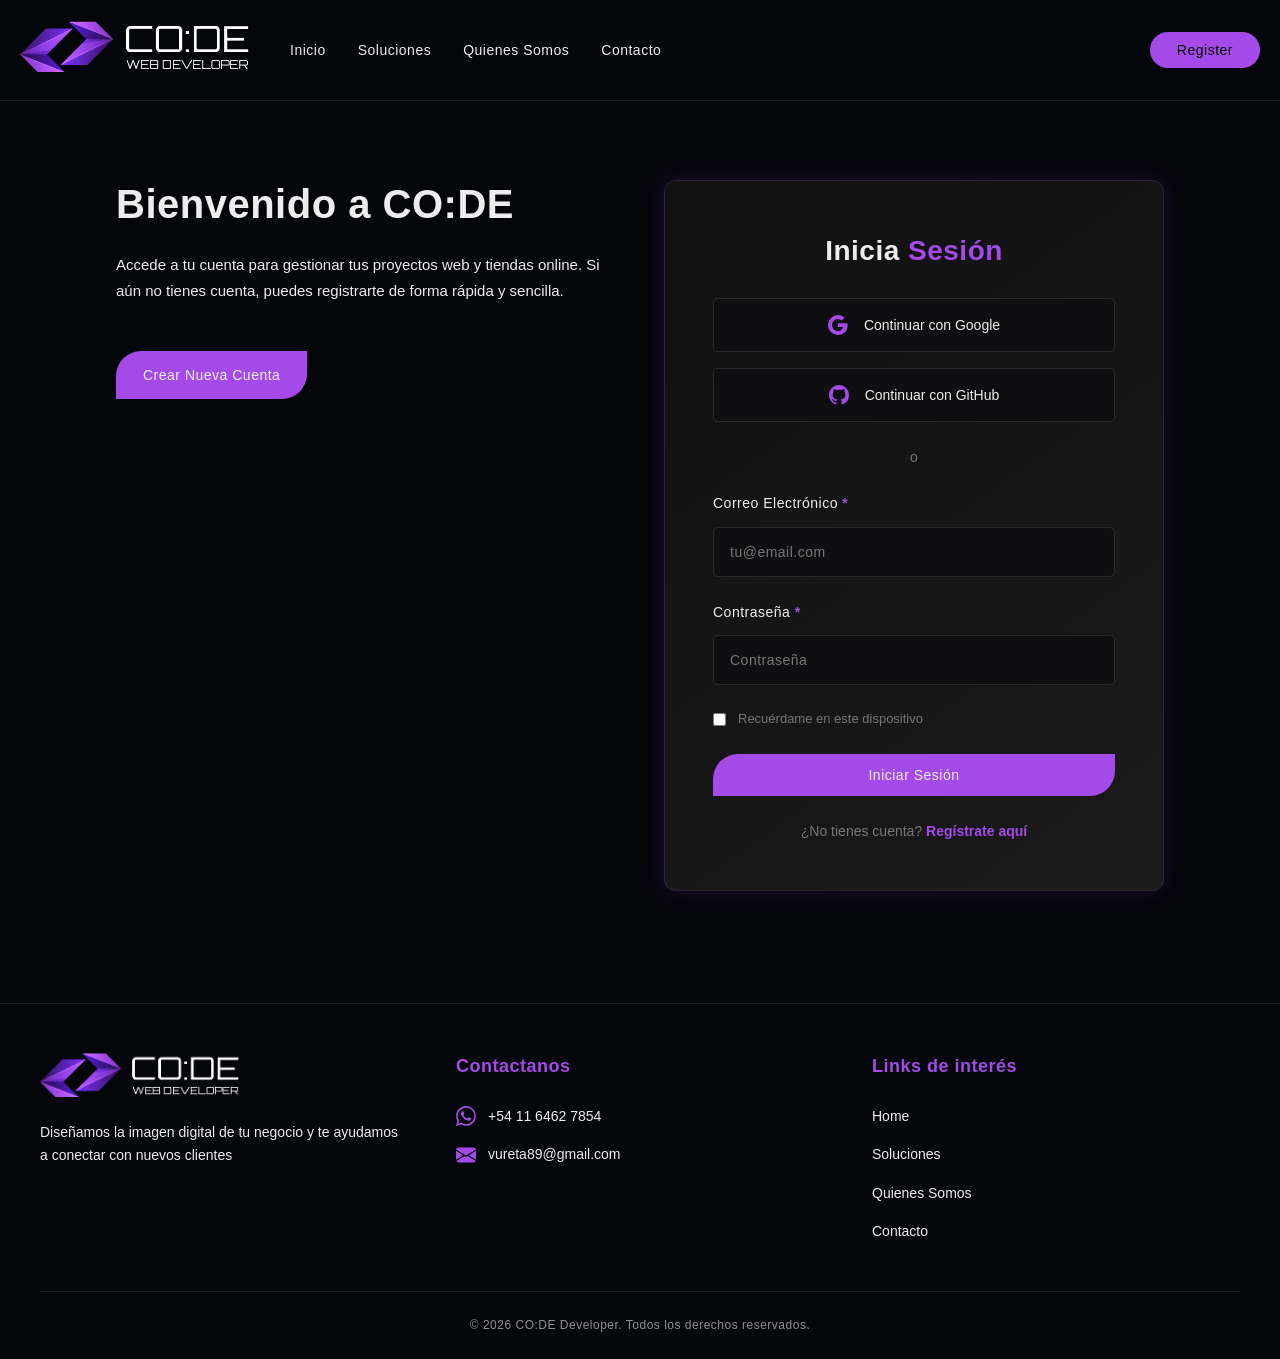
<file: login.html>
<!doctype html>
<html lang="en">
  <head>
    <meta charset="UTF-8" />
    <meta name="viewport" content="width=device-width, initial-scale=1.0" />
    <meta name="description" content="CO:DE Developer - Iniciar Sesión" />
    <title>CO:DE Developer | Login</title>
    <link rel="stylesheet" href="login.css" />
  </head>
  <body>
    <!-- ===== HEADER ===== -->
    <header class="header">
      <div class="header__container">
        <div class="logo">
          <a href="index.html" class="logo__link" aria-label="CO:DE Developer">
            <img
              src="./assets/img/logotipo/logotipo-code-horizonta-sin-fondo.png"
              alt="CO:DE Logo"
              class="logo__img"
            />
          </a>
        </div>

        <input type="checkbox" id="hamburger-toggle" class="hamburger-toggle" />

        <label for="hamburger-toggle" class="hamburger">
          <span class="hamburger__line"></span>
          <span class="hamburger__line"></span>
          <span class="hamburger__line"></span>
        </label>

        <nav class="navbar">
          <ul class="nav-menu">
            <li class="nav-menu__item">
              <a href="index.html#inicio" class="nav-menu__link">Inicio</a>
            </li>
            <li class="nav-menu__item">
              <a href="index.html#soluciones" class="nav-menu__link">Soluciones</a>
            </li>
            <li class="nav-menu__item">
              <a href="index.html#quienes-somos" class="nav-menu__link">Quienes Somos</a>
            </li>
            <li class="nav-menu__item">
              <a href="index.html#contacto" class="nav-menu__link">Contacto</a>
            </li>
          </ul>

          <div class="auth-buttons-mobile">
            <a href="./register.html" class="btn btn--register">Register</a>
          </div>
        </nav>

        <div class="auth-buttons">
          <a href="./register.html" class="btn btn--register">Register</a>
        </div>
      </div>
    </header>

    <main>
        <!-- ===== AUTH SECTION ===== -->

        <section class="auth-section">
            <div class="container">
          <div class="auth-section__wrapper">
            <!-- Columna Izquierda - Contenido -->
            <div class="auth-section__content">
              <h1 class="auth-section__title">
                Bienvenido a <span class="text-primary">CO:DE</span>
              </h1>
              <p class="auth-section__subtitle">
                Accede a tu cuenta para gestionar tus proyectos web y tiendas online. 
                Si aún no tienes cuenta, puedes registrarte de forma rápida y sencilla.
              </p>

              <a href="./register.html" class="btn btn--primary">
                Crear Nueva Cuenta
              </a>
            </div>

                        <!-- Columna Derecha - Formulario -->
            <div>
              <div class="auth-card">
                <h2 class="auth-card__title">
                  Inicia <span class="auth-card__title-highlight">Sesión</span>
                </h2>

                <!-- Botones Sociales -->
                <div class="auth-social">
                  <button class="auth-social__button">
                    <svg
                      class="auth-social__icon"
                      xmlns="http://www.w3.org/2000/svg"
                      width="20"
                      height="20"
                      fill="currentColor"
                      viewBox="0 0 16 16"
                    >
                      <path
                        d="M15.545 6.558a9.4 9.4 0 0 1 .139 1.626c0 2.434-.87 4.492-2.384 5.885h.002C11.978 15.292 10.158 16 8 16A8 8 0 1 1 8 0a7.7 7.7 0 0 1 5.352 2.082l-2.284 2.284A4.35 4.35 0 0 0 8 3.166c-2.087 0-3.86 1.408-4.492 3.304a4.8 4.8 0 0 0 0 3.063h.003c.635 1.893 2.405 3.301 4.492 3.301 1.078 0 2.004-.276 2.722-.764h-.003a3.7 3.7 0 0 0 1.599-2.431H8v-3.08z"
                      />
                    </svg>
                    Continuar con Google
                  </button>

                  <button class="auth-social__button">
                    <svg
                      class="auth-social__icon"
                      xmlns="http://www.w3.org/2000/svg"
                      width="20"
                      height="20"
                      fill="currentColor"
                      viewBox="0 0 16 16"
                    >
                      <path
                        d="M8 0C3.58 0 0 3.58 0 8c0 3.54 2.29 6.53 5.47 7.59.4.07.55-.17.55-.38 0-.19-.01-.82-.01-1.49-2.01.37-2.53-.49-2.69-.94-.09-.23-.48-.94-.82-1.13-.28-.15-.68-.52-.01-.53.63-.01 1.08.58 1.23.82.72 1.21 1.87.87 2.33.66.07-.52.28-.87.51-1.07-1.78-.2-3.64-.89-3.64-3.95 0-.87.31-1.59.82-2.15-.08-.2-.36-1.02.08-2.12 0 0 .67-.21 2.2.82.64-.18 1.32-.27 2-.27.68 0 1.36.09 2 .27 1.53-1.04 2.2-.82 2.2-.82.44 1.1.16 1.92.08 2.12.51.56.82 1.27.82 2.15 0 3.07-1.87 3.75-3.65 3.95.29.25.54.73.54 1.48 0 1.07-.01 1.93-.01 2.2 0 .21.15.46.55.38A8.012 8.012 0 0 0 16 8c0-4.42-3.58-8-8-8z"
                      />
                    </svg>
                    Continuar con GitHub
                  </button>
                </div>

                <div class="auth-card__divider">o</div>

                <!-- Formulario -->
                <form class="auth-form" method="POST" action="#">
                  <div class="form-group">
                    <label for="email" class="form-group__label">
                      Correo Electrónico
                      <span class="form-group__label--required">*</span>
                    </label>
                    <input
                      type="email"
                      id="email"
                      name="email"
                      placeholder="tu@email.com"
                      class="form-group__input"
                      required
                    />
                  </div>

                  <div class="form-group">
                    <label for="password" class="form-group__label">
                      Contraseña
                      <span class="form-group__label--required">*</span>
                    </label>
                    <input
                      type="password"
                      id="password"
                      name="password"
                      placeholder="Contraseña"
                      class="form-group__input"
                      required
                    />
                  </div>

                  <div class="form-group">
                    <label class="form-group__checkbox">
                      <input type="checkbox" name="remember" />
                      Recuérdame en este dispositivo
                    </label>
                  </div>

                  <button type="submit" class="btn btn--primary btn--full">
                    Iniciar Sesión
                  </button>
                </form>

                <p style="text-align: center; margin-top: var(--spacing-lg); font-size: 14px; color: var(--color-text-light);">
                  ¿No tienes cuenta? 
                  <a href="./register.html" style="color: var(--color-primary); text-decoration: none; font-weight: 600;">Regístrate aquí</a>
                </p>
              </div>
            </div>
          </div>
        </div>
        </section>
    </main>

    <!-- ===== FOOTER ===== -->
    <footer class="footer">
      <div class="container">
        <div class="footer__grid">
          <div class="footer__col">
            <img
              src="./assets/img/logotipo/logotipo-code-horizonta-sin-fondo.png"
              alt="CO:DE Logo"
              class="footer__logo"
            />
            <p class="footer__text">
              Diseñamos la imagen digital de tu negocio y te ayudamos a conectar
              con nuevos clientes
            </p>
          </div>

          <div class="footer__col">
            <h3 class="footer__title">Contactanos</h3>
            <div class="footer-contacts">
              <a
                href="https://wa.me/5491164627854?text=Hola%20*CO:DE*%20.Estoy%20interesado%20en%20crear%20una%20página%20web.%20¿Podrás%20pasarme%20más%20información?%20"
                target="_blank"
                class="footer__link"
              >
                <svg
                  class="footer__icon"
                  xmlns="http://www.w3.org/2000/svg"
                  width="20"
                  height="20"
                  fill="currentColor"
                  viewBox="0 0 16 16"
                >
                  <path
                    d="M13.601 2.326A7.85 7.85 0 0 0 7.994 0C3.627 0 .068 3.558.064 7.926c0 1.399.366 2.76 1.057 3.965L0 16l4.204-1.102a7.9 7.9 0 0 0 3.79.965h.004c4.368 0 7.926-3.558 7.93-7.93A7.9 7.9 0 0 0 13.6 2.326zM7.994 14.521a6.6 6.6 0 0 1-3.356-.92l-.24-.144-2.494.654.666-2.433-.156-.251a6.56 6.56 0 0 1-1.007-3.505c0-3.626 2.957-6.584 6.591-6.584a6.56 6.56 0 0 1 4.66 1.931 6.56 6.56 0 0 1 1.928 4.66c-.004 3.639-2.961 6.592-6.592 6.592m3.615-4.934c-.197-.099-1.17-.578-1.353-.646-.182-.065-.315-.099-.445.099-.133.197-.513.646-.627.775-.114.133-.232.148-.43.05-.197-.1-.836-.308-1.592-.985-.59-.525-.985-1.175-1.103-1.372-.114-.198-.011-.304.088-.403.087-.088.197-.232.296-.346.1-.114.133-.198.198-.33.065-.134.034-.248-.015-.347-.05-.099-.445-1.076-.612-1.47-.16-.389-.323-.335-.445-.34-.114-.007-.247-.007-.38-.007a.73.73 0 0 0-.529.247c-.182.198-.691.677-.691 1.654s.71 1.916.81 2.049c.098.133 1.394 2.132 3.383 2.992.47.205.84.326 1.129.418.475.152.904.129 1.246.08.38-.058 1.171-.48 1.338-.943.164-.464.164-.86.114-.943-.049-.084-.182-.133-.38-.232"
                  />
                </svg>
                +54 11 6462 7854
              </a>
              <a href="mailto:vureta89@gmail.com" class="footer__link">
                <svg
                  class="footer__icon"
                  xmlns="http://www.w3.org/2000/svg"
                  width="20"
                  height="20"
                  fill="currentColor"
                  viewBox="0 0 16 16"
                >
                  <path
                    d="M.05 3.555A2 2 0 0 1 2 2h12a2 2 0 0 1 1.95 1.555L8 8.414zM0 4.697v7.104l5.803-3.558zM6.761 8.83l-6.57 4.027A2 2 0 0 0 2 14h12a2 2 0 0 0 1.808-1.144l-6.57-4.027L8 9.586zm3.436-.586L16 11.801V4.697z"
                  />
                </svg>
                vureta89@gmail.com
              </a>
            </div>
          </div>

          <div class="footer__col">
            <h3 class="footer__title">Links de interés</h3>
            <ul class="footer__links">
              <li><a href="index.html#inicio" class="footer__link">Home</a></li>
              <li><a href="index.html#soluciones" class="footer__link">Soluciones</a></li>
              <li>
                <a href="index.html#quienes-somos" class="footer__link">Quienes Somos</a>
              </li>
              <li><a href="index.html#contacto" class="footer__link">Contacto</a></li>
            </ul>
          </div>
        </div>

        <div class="footer__bottom">
          <p>&copy; 2026 CO:DE Developer. Todos los derechos reservados.</p>
        </div>
      </div>
    </footer>


  </body>
</html>
</file>
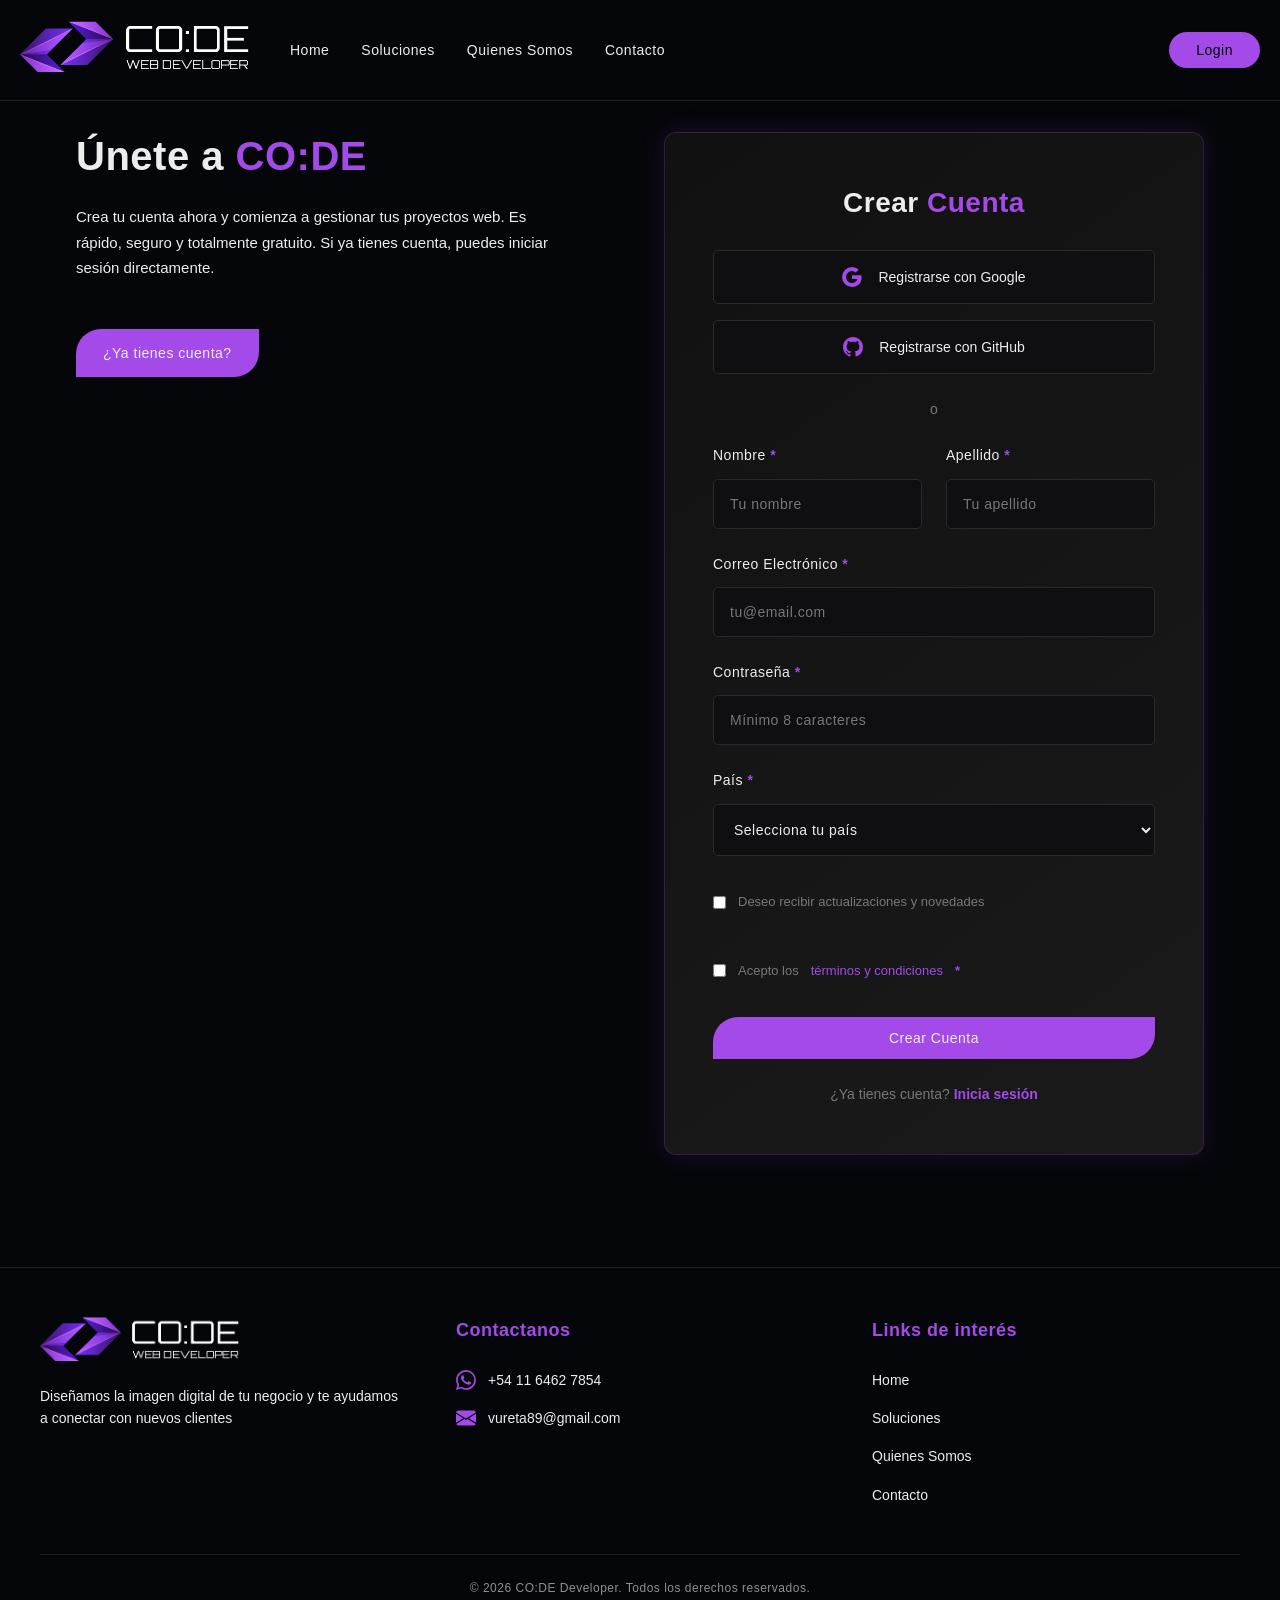
<file: register.html>
<!DOCTYPE html>
<html lang="en">
<head>
    <meta charset="UTF-8" />
    <meta name="viewport" content="width=device-width, initial-scale=1.0" />
    <meta
      name="description"
      content="CO:DE Developer - Crear Cuenta"
    />
    <title>CO:DE Developer | Register</title>
    <link rel="stylesheet" href="register.css" />
  </head>
<body>
    <!-- ===== HEADER ===== -->
    <header class="header">
      <div class="header__container">
        <div class="logo">
          <a href="index.html" class="logo__link" aria-label="CO:DE Developer">
            <img
              src="./assets/img/logotipo/logotipo-code-horizonta-sin-fondo.png"
              alt="CO:DE Logo"
              class="logo__img"
            />
          </a>
        </div>

        <input type="checkbox" id="hamburger-toggle" class="hamburger-toggle" />

        <label for="hamburger-toggle" class="hamburger">
          <span class="hamburger__line"></span>
          <span class="hamburger__line"></span>
          <span class="hamburger__line"></span>
        </label>

        <nav class="navbar">
          <ul class="nav-menu">
            <li class="nav-menu__item">
              <a href="index.html#inicio" class="nav-menu__link">Home</a>
            </li>
            <li class="nav-menu__item">
              <a href="index.html#soluciones" class="nav-menu__link">Soluciones</a>
            </li>
            <li class="nav-menu__item">
              <a href="index.html#quienes-somos" class="nav-menu__link">Quienes Somos</a>
            </li>
            <li class="nav-menu__item">
              <a href="index.html#contacto" class="nav-menu__link">Contacto</a>
            </li>
          </ul>

          <div class="auth-buttons-mobile">
            <a href="./login.html" class="btn btn--login">Login</a>
          </div>
        </nav>

        <div class="auth-buttons">
          <a href="./login.html" class="btn btn--login">Login</a>
        </div>
      </div>
    </header>

    <main>
        <!-- ===== AUTH SECTION ===== -->
      <section class="auth-section">
        <div class="container">
          <div class="auth-section__wrapper">
            <!-- Columna Izquierda - Contenido -->
            <div class="auth-section__content">
              <h1 class="auth-section__title">
                Únete a <span class="text-primary">CO:DE</span>
              </h1>
              <p class="auth-section__subtitle">
                Crea tu cuenta ahora y comienza a gestionar tus proyectos web. 
                Es rápido, seguro y totalmente gratuito. Si ya tienes cuenta, 
                puedes iniciar sesión directamente.
              </p>

              <a href="./login.html" class="btn btn--primary">
                ¿Ya tienes cuenta?
              </a>
            </div>

            <!-- Columna Derecha - Formulario -->
            <div>
              <div class="auth-card">
                <h2 class="auth-card__title">
                  Crear <span class="auth-card__title-highlight">Cuenta</span>
                </h2>

                <!-- Botones Sociales -->
                <div class="auth-social">
                  <button class="auth-social__button">
                    <svg
                      class="auth-social__icon"
                      xmlns="http://www.w3.org/2000/svg"
                      width="20"
                      height="20"
                      fill="currentColor"
                      viewBox="0 0 16 16"
                    >
                      <path
                        d="M15.545 6.558a9.4 9.4 0 0 1 .139 1.626c0 2.434-.87 4.492-2.384 5.885h.002C11.978 15.292 10.158 16 8 16A8 8 0 1 1 8 0a7.7 7.7 0 0 1 5.352 2.082l-2.284 2.284A4.35 4.35 0 0 0 8 3.166c-2.087 0-3.86 1.408-4.492 3.304a4.8 4.8 0 0 0 0 3.063h.003c.635 1.893 2.405 3.301 4.492 3.301 1.078 0 2.004-.276 2.722-.764h-.003a3.7 3.7 0 0 0 1.599-2.431H8v-3.08z"
                      />
                    </svg>
                    Registrarse con Google
                  </button>

                  <button class="auth-social__button">
                    <svg
                      class="auth-social__icon"
                      xmlns="http://www.w3.org/2000/svg"
                      width="20"
                      height="20"
                      fill="currentColor"
                      viewBox="0 0 16 16"
                    >
                      <path
                        d="M8 0C3.58 0 0 3.58 0 8c0 3.54 2.29 6.53 5.47 7.59.4.07.55-.17.55-.38 0-.19-.01-.82-.01-1.49-2.01.37-2.53-.49-2.69-.94-.09-.23-.48-.94-.82-1.13-.28-.15-.68-.52-.01-.53.63-.01 1.08.58 1.23.82.72 1.21 1.87.87 2.33.66.07-.52.28-.87.51-1.07-1.78-.2-3.64-.89-3.64-3.95 0-.87.31-1.59.82-2.15-.08-.2-.36-1.02.08-2.12 0 0 .67-.21 2.2.82.64-.18 1.32-.27 2-.27.68 0 1.36.09 2 .27 1.53-1.04 2.2-.82 2.2-.82.44 1.1.16 1.92.08 2.12.51.56.82 1.27.82 2.15 0 3.07-1.87 3.75-3.65 3.95.29.25.54.73.54 1.48 0 1.07-.01 1.93-.01 2.2 0 .21.15.46.55.38A8.012 8.012 0 0 0 16 8c0-4.42-3.58-8-8-8z"
                      />
                    </svg>
                    Registrarse con GitHub
                  </button>
                </div>

                <div class="auth-card__divider">o</div>

                <!-- Formulario -->
                <form class="auth-form" method="POST" action="#">
                  <div class="form-row">
                    <div class="form-group">
                      <label for="name" class="form-group__label">
                        Nombre
                        <span class="form-group__label--required">*</span>
                      </label>
                      <input
                        type="text"
                        id="name"
                        name="name"
                        placeholder="Tu nombre"
                        class="form-group__input"
                        required
                      />
                    </div>

                    <div class="form-group">
                      <label for="lastname" class="form-group__label">
                        Apellido
                        <span class="form-group__label--required">*</span>
                      </label>
                      <input
                        type="text"
                        id="lastname"
                        name="lastname"
                        placeholder="Tu apellido"
                        class="form-group__input"
                        required
                      />
                    </div>
                  </div>

                  <div class="form-group">
                    <label for="email" class="form-group__label">
                      Correo Electrónico
                      <span class="form-group__label--required">*</span>
                    </label>
                    <input
                      type="email"
                      id="email"
                      name="email"
                      placeholder="tu@email.com"
                      class="form-group__input"
                      required
                    />
                  </div>

                  <div class="form-group">
                    <label for="password" class="form-group__label">
                      Contraseña
                      <span class="form-group__label--required">*</span>
                    </label>
                    <input
                      type="password"
                      id="password"
                      name="password"
                      placeholder="Mínimo 8 caracteres"
                      class="form-group__input"
                      required
                    />
                  </div>

                  <div class="form-group">
                    <label for="country" class="form-group__label">
                      País
                      <span class="form-group__label--required">*</span>
                    </label>
                    <select id="country" name="country" class="form-group__select" required>
                      <option value="">Selecciona tu país</option>
                      <option value="ar">Argentina</option>
                      <option value="br">Brasil</option>
                      <option value="cl">Chile</option>
                      <option value="co">Colombia</option>
                      <option value="ec">Ecuador</option>
                      <option value="mx">México</option>
                      <option value="pe">Perú</option>
                      <option value="uy">Uruguay</option>
                      <option value="ve">Venezuela</option>
                    </select>
                  </div>

                  <label class="form-group__checkbox">
                    <input type="checkbox" name="newsletter" />
                    Deseo recibir actualizaciones y novedades
                  </label>

                  <label class="form-group__checkbox">
                    <input type="checkbox" name="terms" required />
                    Acepto los 
                    <a href="#" style="color: var(--color-primary); text-decoration: none;">términos y condiciones</a>
                    <span class="form-group__label--required">*</span>
                  </label>

                  <button type="submit" class="btn btn--primary btn--full">
                    Crear Cuenta
                  </button>
                </form>

                <p style="text-align: center; margin-top: var(--spacing-lg); font-size: 14px; color: var(--color-text-light);">
                  ¿Ya tienes cuenta? 
                  <a href="./login.html" style="color: var(--color-primary); text-decoration: none; font-weight: 600;">Inicia sesión</a>
                </p>
              </div>
            </div>
          </div>
        </div>
      </section>
    </main>

    <!-- ===== FOOTER ===== -->
    <footer class="footer">
      <div class="container">
        <div class="footer__grid">
          <div class="footer__col">
            <img
              src="./assets/img/logotipo/logotipo-code-horizonta-sin-fondo.png"
              alt="CO:DE Logo"
              class="footer__logo"
            />
            <p class="footer__text">
              Diseñamos la imagen digital de tu negocio y te ayudamos a conectar
              con nuevos clientes
            </p>
          </div>

          <div class="footer__col">
            <h3 class="footer__title">Contactanos</h3>
            <div class="footer-contacts">
              <a
                href="https://wa.me/5491164627854?text=Hola%20*CO:DE*%20.Estoy%20interesado%20en%20crear%20una%20página%20web.%20¿Podrás%20pasarme%20más%20información?%20"
                target="_blank"
                class="footer__link"
              >
                <svg
                  class="footer__icon"
                  xmlns="http://www.w3.org/2000/svg"
                  width="20"
                  height="20"
                  fill="currentColor"
                  viewBox="0 0 16 16"
                >
                  <path
                    d="M13.601 2.326A7.85 7.85 0 0 0 7.994 0C3.627 0 .068 3.558.064 7.926c0 1.399.366 2.76 1.057 3.965L0 16l4.204-1.102a7.9 7.9 0 0 0 3.79.965h.004c4.368 0 7.926-3.558 7.93-7.93A7.9 7.9 0 0 0 13.6 2.326zM7.994 14.521a6.6 6.6 0 0 1-3.356-.92l-.24-.144-2.494.654.666-2.433-.156-.251a6.56 6.56 0 0 1-1.007-3.505c0-3.626 2.957-6.584 6.591-6.584a6.56 6.56 0 0 1 4.66 1.931 6.56 6.56 0 0 1 1.928 4.66c-.004 3.639-2.961 6.592-6.592 6.592m3.615-4.934c-.197-.099-1.17-.578-1.353-.646-.182-.065-.315-.099-.445.099-.133.197-.513.646-.627.775-.114.133-.232.148-.43.05-.197-.1-.836-.308-1.592-.985-.59-.525-.985-1.175-1.103-1.372-.114-.198-.011-.304.088-.403.087-.088.197-.232.296-.346.1-.114.133-.198.198-.33.065-.134.034-.248-.015-.347-.05-.099-.445-1.076-.612-1.47-.16-.389-.323-.335-.445-.34-.114-.007-.247-.007-.38-.007a.73.73 0 0 0-.529.247c-.182.198-.691.677-.691 1.654s.71 1.916.81 2.049c.098.133 1.394 2.132 3.383 2.992.47.205.84.326 1.129.418.475.152.904.129 1.246.08.38-.058 1.171-.48 1.338-.943.164-.464.164-.86.114-.943-.049-.084-.182-.133-.38-.232"
                  />
                </svg>
                +54 11 6462 7854
              </a>
              <a href="mailto:vureta89@gmail.com" class="footer__link">
                <svg
                  class="footer__icon"
                  xmlns="http://www.w3.org/2000/svg"
                  width="20"
                  height="20"
                  fill="currentColor"
                  viewBox="0 0 16 16"
                >
                  <path
                    d="M.05 3.555A2 2 0 0 1 2 2h12a2 2 0 0 1 1.95 1.555L8 8.414zM0 4.697v7.104l5.803-3.558zM6.761 8.83l-6.57 4.027A2 2 0 0 0 2 14h12a2 2 0 0 0 1.808-1.144l-6.57-4.027L8 9.586zm3.436-.586L16 11.801V4.697z"
                  />
                </svg>
                vureta89@gmail.com
              </a>
            </div>
          </div>

          <div class="footer__col">
            <h3 class="footer__title">Links de interés</h3>
            <ul class="footer__links">
              <li><a href="index.html#inicio" class="footer__link">Home</a></li>
              <li><a href="index.html#soluciones" class="footer__link">Soluciones</a></li>
              <li>
                <a href="index.html#quienes-somos" class="footer__link">Quienes Somos</a>
              </li>
              <li><a href="index.html#contacto" class="footer__link">Contacto</a></li>
            </ul>
          </div>
        </div>

        <div class="footer__bottom">
          <p>&copy; 2026 CO:DE Developer. Todos los derechos reservados.</p>
        </div>
      </div>
    </footer>
</body>
</html>
</file>
<file: style.css>
/* ============================================
   1. VARIABLES GLOBALES (CSS Custom Properties)
   ============================================ */

:root {
  /* Colores */
  --color-dark: #05060a;
  --color-light: #ededed;
  --color-light-bg: #f3f3f3;
  --color-primary: #a34ae8;
  --color-secondary: #202022;
  --color-tertiary: #46464c;
  --color-text-dark: #05060a;
  --color-text-light: #777;

  /* Tipografía */
  --font-primary: "Poppins", sans-serif;
  --font-secondary: "Inter", sans-serif;

  /* Espaciado */
  --spacing-xs: 8px;
  --spacing-sm: 12px;
  --spacing-md: 16px;
  --spacing-lg: 24px;
  --spacing-xl: 32px;
  --spacing-2xl: 48px;
  --spacing-3xl: 64px;

  /* Border Radius */
  --radius-sm: 5px;
  --radius-md: 12px;
  --radius-lg: 25px;

  /* Transiciones */
  --transition: all 0.3s cubic-bezier(0.4, 0, 0.2, 1);
}

/* ============================================
   2. RESET Y ESTILOS BASE
   ============================================ */

* {
  margin: 0;
  padding: 0;
  box-sizing: border-box;
}

html {
  scroll-behavior: smooth;
}

body {
  background-color: var(--color-dark);
  color: var(--color-light);
  font-family: var(--font-secondary);
  font-size: 16px;
  line-height: 1.6;
  overflow-x: hidden;
}

/* ============================================
   3. CONTENEDOR GENERAL
   ============================================ */

.container {
  max-width: 1400px;
  margin: 0 auto;
  padding: 0 20px;
}

/* ============================================
   4. SECTION LABEL - COMPONENTE GLOBAL
   ============================================ */

.section-label {
  display: flex;
  align-items: center;
  gap: var(--spacing-md);
  margin-bottom: var(--spacing-lg);
}

.section-label__icon {
  width: 60px;
  height: auto;
}

.section-label__text {
  font-family: var(--font-primary);
  font-size: 15px;
  font-weight: 300;
  letter-spacing: 0.5px;
}

.section-heading {
  font-family: var(--font-primary);
  font-size: 28px;
  font-weight: 400;
  text-align: center;
  margin-bottom: var(--spacing-2xl);
  color: var(--color-light);
  letter-spacing: 0.5px;
}

.text-primary {
  color: var(--color-primary);
}

/* ============================================
   5. HEADER
   ============================================ */

.header {
  position: fixed;
  top: 0;
  width: 100%;
  background-color: var(--color-dark);
  z-index: 1000;
  padding: 20px 0;
  border-bottom: 1px solid rgba(255, 255, 255, 0.1);
}

.header__container {
  display: flex;
  align-items: center;
  justify-content: space-between;
  max-width: 1400px;
  margin: 0 auto;
  padding: 0 20px;
}

/* ============================================
   6. LOGO
   ============================================ */

.logo {
  flex-shrink: 0;
}

.logo__link {
  display: block;
  text-decoration: none;
}

.logo__img {
  width: 230px;
  height: auto;
  cursor: pointer;
  transition: var(--transition);
}

.logo__img:hover {
  opacity: 0.8;
  transform: translateY(-2px);
}

/* ============================================
   7. HAMBURGER MENU
   ============================================ */

.hamburger-toggle {
  display: none !important;
}

.hamburger {
  display: none;
  flex-direction: column;
  background: none;
  border: none;
  cursor: pointer;
  gap: 5px;
  padding: 0;
  z-index: 1001;
}

.hamburger__line {
  width: 25px;
  height: 3px;
  background-color: var(--color-light);
  border-radius: 2px;
  transition: var(--transition);
}

.hamburger-toggle:checked ~ .hamburger .hamburger__line:nth-child(1) {
  transform: rotate(45deg) translate(10px, 10px);
  background-color: var(--color-primary);
}

.hamburger-toggle:checked ~ .hamburger .hamburger__line:nth-child(2) {
  opacity: 0;
}

.hamburger-toggle:checked ~ .hamburger .hamburger__line:nth-child(3) {
  transform: rotate(-45deg) translate(7px, -7px);
  background-color: var(--color-primary);
}

/* ============================================
   8. NAVBAR
   ============================================ */

.navbar {
  flex: 1;
  margin: 0 40px;
}

.nav-menu {
  display: flex;
  list-style: none;
  gap: var(--spacing-xl);
}

.nav-menu__item {
  /* Elemento dentro del menú */
}

.nav-menu__link {
  color: var(--color-light);
  text-decoration: none;
  font-family: var(--font-primary);
  font-size: 14px;
  font-weight: 300;
  letter-spacing: 0.5px;
  position: relative;
  transition: var(--transition);
  display: block;
  padding: 8px 0;
}

.nav-menu__link::after {
  content: "";
  position: absolute;
  bottom: 0;
  left: 0;
  width: 0;
  height: 2px;
  background-color: var(--color-primary);
  transition: var(--transition);
}

.nav-menu__link:hover {
  color: var(--color-primary);
}

.nav-menu__link:hover::after {
  width: 100%;
}

/* ============================================
   9. AUTH BUTTONS
   ============================================ */

.auth-buttons {
  display: flex;
  gap: var(--spacing-lg);
  flex-shrink: 0;
}

.auth-buttons-mobile {
  display: none;
  flex-direction: column;
  gap: var(--spacing-md);
  padding: 20px;
  border-top: 1px solid rgba(255, 255, 255, 0.1);
  width: 100%;
}

/* ============================================
   10. BUTTONS - COMPONENTE REUTILIZABLE
   ============================================ */

.btn {
  font-family: var(--font-primary);
  font-size: 14px;
  font-weight: 400;
  border: 2px solid transparent;
  padding: 11px 25px;
  cursor: pointer;
  border-radius: var(--radius-lg);
  transition: var(--transition);
  display: inline-flex;
  align-items: center;
  justify-content: center;
  gap: var(--spacing-xs);
  text-decoration: none;
  letter-spacing: 0.5px;
  white-space: nowrap;
}

.btn__icon {
  width: 20px;
  height: 20px;
  flex-shrink: 0;
}

/* Button Modifiers */
.btn--primary {
  background-color: var(--color-primary);
  color: var(--color-light);
  border-radius: var(--radius-lg) 0 var(--radius-lg) 0;
}

.btn--primary:hover {
  background-color: #9333ea;
  transform: translateY(-3px);
  box-shadow: 0 10px 25px rgba(163, 74, 232, 0.3);
}

.btn--secondary {
  background-color: var(--color-primary);
  color: var(--color-light);
  border-radius: 0 var(--radius-lg) 0 var(--radius-lg);
}

.btn--secondary:hover {
  background-color: #9333ea;
  transform: translateY(-3px);
  box-shadow: 0 10px 25px rgba(163, 74, 232, 0.3);
}

.btn--login,
.btn--register {
  background-color: var(--color-primary);
  color: var(--color-dark);
  padding: 5px 25px;
  font-size: 14px;
  border-radius: var(--radius-lg);
}

.btn--login:hover,
.btn--register:hover {
  background-color: #9333ea;
  transform: translateY(-2px);
}

.btn--full {
  width: 100%;
}

.btn--whatsapp {
  display: flex;
  align-items: center;
  gap: 10px;
  padding: 12px 28px;
  font-size: 13px;
  border-radius: 25px 0 25px 0;
  position: relative;
  overflow: hidden;
  box-shadow: 0 4px 15px rgba(163, 74, 232, 0.2);
}

.btn--whatsapp::before {
  content: "";
  position: absolute;
  top: 0;
  left: -100%;
  width: 100%;
  height: 100%;
  background: linear-gradient(
    90deg,
    transparent,
    rgba(255, 255, 255, 0.3),
    transparent
  );
  transition: left 0.5s ease;
}

.btn--whatsapp:hover::before {
  left: 100%;
}

.btn--whatsapp:hover {
  transform: translateY(-4px);
  box-shadow: 0 12px 30px rgba(163, 74, 232, 0.4);
}

/* ============================================
   11. HERO SECTION
   ============================================ */

.hero {
  padding: 180px 20px var(--spacing-2xl);
  text-align: center;
  min-height: calc(100vh - 80px);
  display: flex;
  align-items: center;
  justify-content: center;
}

.hero__content {
  max-width: 900px;
  margin: 0 auto;
}

.hero__badge {
  display: inline-block;
  background-color: rgba(52, 42, 64, 0.5);
  color: var(--color-primary);
  border: 1px solid var(--color-primary);
  padding: 11px 40px;
  border-radius: var(--radius-lg);
  font-family: var(--font-primary);
  font-size: 14px;
  font-weight: 400;
  margin-bottom: var(--spacing-lg);
  transition: var(--transition);
  letter-spacing: 0.5px;
}

.hero__badge:hover {
  background-color: rgba(52, 42, 64, 0.7);
  transform: translateY(-2px);
}

.hero__title {
  font-family: var(--font-primary);
  font-size: 40px;
  font-weight: 600;
  line-height: 1.2;
  margin-bottom: var(--spacing-lg);
  letter-spacing: 0.5px;
}

.hero__subtitle {
  font-size: 15px;
  font-weight: 400;
  line-height: 1.7;
  margin-bottom: var(--spacing-2xl);
  color: var(--color-light);
}

/* ============================================
   12. FEATURES GRID
   ============================================ */

.features-grid {
  display: grid;
  grid-template-columns: repeat(auto-fit, minmax(280px, 1fr));
  gap: var(--spacing-lg);
  margin-bottom: var(--spacing-2xl);
}

.feature-card {
  background-color: var(--color-secondary);
  border: 1px solid var(--color-secondary);
  border-radius: var(--radius-sm);
  padding: var(--spacing-lg);
  text-align: center;
  transition: var(--transition);
  cursor: pointer;
}

.feature-card:hover {
  transform: translateY(-10px);
  box-shadow: 0 20px 40px rgba(163, 74, 232, 0.2);
  border-color: var(--color-primary);
}

.feature-card__icon {
  width: 50px;
  height: 50px;
  color: var(--color-primary);
  margin: 0 auto var(--spacing-md);
  transition: var(--transition);
}

.feature-card:hover .feature-card__icon {
  transform: scale(1.1) rotate(5deg);
}

.feature-card__title {
  font-family: var(--font-primary);
  font-size: 18px;
  font-weight: 400;
  margin-bottom: var(--spacing-sm);
  color: var(--color-light);
  letter-spacing: 0.5px;
}

.feature-card__text {
  font-size: 14px;
  font-weight: 200;
  line-height: 1.6;
  color: var(--color-light);
}

/* ============================================
   13. CTA BUTTONS
   ============================================ */

.cta-buttons {
  display: flex;
  gap: var(--spacing-lg);
  justify-content: center;
  flex-wrap: wrap;
}

/* ============================================
   14. MARQUEE
   ============================================ */

.marquee {
  background: linear-gradient(90deg, var(--color-primary), #c77dff);
  padding: var(--spacing-md) 0;
  overflow: hidden;
  margin: var(--spacing-2xl) 0;
}

.marquee__content {
  display: flex;
  animation: marquee-scroll 20s linear infinite;
  white-space: nowrap;
}

.marquee__text {
  margin: 0 40px;
  font-family: var(--font-primary);
  font-weight: 700;
  font-size: 18px;
  color: white;
  flex-shrink: 0;
  letter-spacing: 1px;
}

@keyframes marquee-scroll {
  0% {
    transform: translateX(0);
  }
  100% {
    transform: translateX(-50%);
  }
}

/* ============================================
   15. WEB DESIGN SECTION
   ============================================ */

.web-design {
  padding: var(--spacing-3xl) 20px;
}

.web-design__wrapper {
  display: grid;
  grid-template-columns: 1fr 1fr;
  gap: var(--spacing-2xl);
  align-items: center;
}

.web-design__text {
  display: flex;
  flex-direction: column;
  gap: var(--spacing-lg);
}

.web-design__title {
  font-family: var(--font-primary);
  font-size: 30px;
  font-weight: 600;
  margin-bottom: var(--spacing-md);
  line-height: 1.2;
  letter-spacing: 0.5px;
}

.web-design__description {
  font-size: 15px;
  font-weight: 200;
  line-height: 1.7;
  margin-bottom: var(--spacing-lg);
}

.web-design__image {
  display: flex;
  justify-content: center;
  align-items: center;
}

.web-design__image-img {
  width: 100%;
  height: auto;
  border-radius: var(--radius-md);
  box-shadow: 0 20px 50px rgba(0, 0, 0, 0.3);
}

/* ============================================
   16. STATS GRID
   ============================================ */

.stats-grid {
  display: grid;
  grid-template-columns: repeat(3, 1fr);
  gap: var(--spacing-xl);
}

.stats-grid__item {
  text-align: left;
  padding-right: var(--spacing-lg);
  border-right: 1px solid var(--color-primary);
}

.stats-grid__item:last-child {
  border-right: none;
}

.stats-grid__number {
  font-family: var(--font-primary);
  font-size: 38px;
  font-weight: 500;
  margin-bottom: var(--spacing-sm);
  letter-spacing: 1px;
}

.stats-grid__number-highlight {
  color: var(--color-primary);
  font-weight: 600;
}

.stats-grid__label {
  font-family: var(--font-primary);
  font-size: 15px;
  font-weight: 400;
  letter-spacing: 0.5px;
}

/* ============================================
   17. WHY CHOOSE US SECTION
   ============================================ */

.why-choose-us {
  background-color: var(--color-light-bg);
  color: var(--color-text-dark);
  padding: var(--spacing-3xl) 20px;
}

.why-choose-us__wrapper {
  max-width: 1400px;
  margin: 0 auto;
}

.why-title {
  text-align: center;
  margin-bottom: var(--spacing-2xl);
}

.why-choose-us__title {
  font-family: var(--font-primary);
  font-size: 35px;
  font-weight: 700;
  margin-bottom: var(--spacing-md);
  letter-spacing: 0.5px;
}

.why-choose-us__description {
  font-size: 15px;
  font-weight: 200;
  line-height: 1.7;
  max-width: 600px;
  margin: 0 auto;
}

/* ============================================
   18. QUIENES SOMOS SECTION
   ============================================ */

.quienes-somos {
  display: flex;
  flex-direction: row;
  justify-content: center;
  align-items: center;
  gap: 40px;
  padding: 40px 20px;
  background: linear-gradient(
    135deg,
    #f3f3f3 0%,
    rgba(163, 74, 232, 0.03) 100%
  );
  color: #05060a;
  position: relative;
  overflow: hidden;
}

.quienes-somos::before {
  content: "";
  position: absolute;
  top: -50%;
  right: -50%;
  width: 500px;
  height: 500px;
  background: radial-gradient(
    circle,
    rgba(163, 74, 232, 0.1) 0%,
    transparent 70%
  );
  border-radius: 50%;
  z-index: 0;
  pointer-events: none;
}

.quienes-somos::after {
  content: "";
  position: absolute;
  bottom: -50%;
  left: -50%;
  width: 400px;
  height: 400px;
  background: radial-gradient(
    circle,
    rgba(163, 74, 232, 0.08) 0%,
    transparent 70%
  );
  border-radius: 50%;
  z-index: 0;
  pointer-events: none;
}

.quienes-somos__text {
  display: flex;
  flex-direction: column;
  justify-content: flex-start;
  align-items: flex-start;
  gap: 30px;
  width: 50%;
  flex: 1;
  position: relative;
  z-index: 1;
}

.quienes-somos__title {
  font-family: "Poppins", sans-serif;
  font-size: 40px;
  font-weight: 600;
  color: #05060a;
  margin: 0;
  padding: 0;
  line-height: 1.2;
  letter-spacing: 0.5px;
  background: linear-gradient(135deg, #05060a 0%, #05060a 50%, #a34ae8 100%);
  background-size: 200% auto;
  -webkit-background-clip: text;
  -webkit-text-fill-color: transparent;
  background-clip: text;
  transition: background-position 0.3s ease;
}

.quienes-somos__description {
  font-family: "Inter", sans-serif;
  font-size: 15px;
  font-weight: 200;
  color: #05060a;
  margin: 0;
  padding: 0;
  line-height: 1.8;
}

.quienes-somos__image {
  display: flex;
  justify-content: center;
  align-items: center;
  width: 50%;
  flex: 1;
  position: relative;
  z-index: 1;
}

.quienes-somos__image-img {
  width: 100%;
  height: auto;
  border-radius: 8px;
  box-shadow: 0 15px 40px rgba(0, 0, 0, 0.15);
  transition: all 0.4s cubic-bezier(0.4, 0, 0.2, 1);
}

.quienes-somos__image-img:hover {
  transform: scale(1.05);
  box-shadow: 0 20px 50px rgba(0, 0, 0, 0.2);
}

/* ============================================
   19. BENEFIT CARDS
   ============================================ */

.benefits-grid {
  display: grid;
  grid-template-columns: repeat(auto-fit, minmax(300px, 1fr));
  gap: var(--spacing-lg);
  padding-top: 50px;
}

.benefit-card {
  background-color: var(--color-light-bg);
  border: 1px solid var(--color-tertiary);
  border-radius: var(--radius-md);
  padding: var(--spacing-lg);
  text-align: left;
  transition: var(--transition);
  cursor: pointer;
}

.benefit-card:hover {
  transform: translateY(-20px);
  box-shadow: 0 20px 40px rgba(0, 0, 0, 0.15);
  border-color: var(--color-primary);
}

.benefit-card__icon {
  width: 50px;
  height: 50px;
  color: var(--color-primary);
  margin-bottom: var(--spacing-md);
  transition: var(--transition);
}

.benefit-card:hover .benefit-card__icon {
  transform: scale(1.1);
}

.benefit-card__title {
  font-family: var(--font-primary);
  font-size: 18px;
  font-weight: 500;
  margin-bottom: var(--spacing-sm);
  color: var(--color-text-dark);
  letter-spacing: 0.5px;
}

.benefit-card__text {
  font-size: 14px;
  font-weight: 200;
  line-height: 1.6;
  color: var(--color-text-dark);
}

/* ============================================
   20. WHAT'S INCLUDED SECTION
   ============================================ */

.what-included {
  background-color: var(--color-light-bg);
  color: var(--color-text-dark);
  padding: var(--spacing-3xl) 20px;
}

.what-included__wrapper {
  max-width: 1400px;
  margin: 0 auto;
}

.what-included__header {
  text-align: center;
  margin-bottom: var(--spacing-2xl);
}

.what-included__title {
  font-family: var(--font-primary);
  font-size: 35px;
  font-weight: 600;
  margin-bottom: var(--spacing-md);
  letter-spacing: 0.5px;
}

.what-included__description {
  font-size: 15px;
  font-weight: 200;
  line-height: 1.7;
}

.features-layout {
  display: grid;
  grid-template-columns: 1fr 1fr;
  gap: var(--spacing-2xl);
}

.features-column {
  display: flex;
  flex-direction: column;
  gap: var(--spacing-md);
}

.features-list {
  display: flex;
  flex-direction: column;
  gap: var(--spacing-lg);
}

.feature-item {
  display: flex;
  gap: var(--spacing-md);
  align-items: flex-start;
  transition: var(--transition);
  padding: var(--spacing-sm);
  border-radius: var(--radius-sm);
}

.feature-item:hover {
  background-color: rgba(163, 74, 232, 0.05);
}

.feature-item__icon {
  width: 24px;
  height: 24px;
  color: var(--color-primary);
  flex-shrink: 0;
  margin-top: 2px;
  transition: var(--transition);
}

.feature-item:hover .feature-item__icon {
  transform: scale(1.2) rotate(10deg);
}

.feature-item__content {
  flex: 1;
}

.feature-item__title {
  font-family: var(--font-primary);
  font-size: 14px;
  font-weight: 500;
  margin-bottom: 4px;
  color: var(--color-text-dark);
  letter-spacing: 0.5px;
}

.feature-item__text {
  font-size: 13px;
  font-weight: 200;
  color: var(--color-text-dark);
}

.cards-column {
  display: grid;
  grid-template-columns: 1fr 1fr;
  gap: var(--spacing-lg);
  align-content: start;
}

.card-item {
  background-color: var(--color-light-bg);
  border: 1px solid var(--color-tertiary);
  border-radius: var(--radius-sm);
  padding: var(--spacing-lg);
  text-align: center;
  transition: var(--transition);
  cursor: pointer;
}

.card-item:hover {
  transform: translateY(-10px);
  box-shadow: 0 20px 40px rgba(0, 0, 0, 0.15);
  border-color: var(--color-primary);
}

.card-item__icon {
  width: 60px;
  height: 60px;
  color: var(--color-primary);
  margin: 0 auto var(--spacing-md);
  transition: var(--transition);
}

.card-item:hover .card-item__icon {
  transform: scale(1.1);
}

.card-item__title {
  font-family: var(--font-primary);
  font-size: 16px;
  font-weight: 400;
  margin-bottom: var(--spacing-sm);
  color: var(--color-text-dark);
  letter-spacing: 0.5px;
}

.card-item__text {
  font-size: 13px;
  font-weight: 200;
  line-height: 1.6;
  color: var(--color-text-dark);
}

/* ============================================
   21. BOOST PRESENCE SECTION
   ============================================ */

.boost-presence {
  padding: var(--spacing-3xl) 20px;
}

.boost-presence__wrapper {
  display: grid;
  grid-template-columns: 1fr 1fr;
  gap: var(--spacing-2xl);
  align-items: center;
}

.boost-presence__image {
  display: flex;
  justify-content: center;
}

.boost-presence__image-img {
  width: 100%;
  max-width: 500px;
  height: auto;
  border-radius: var(--radius-md);
  box-shadow: 0 20px 50px rgba(0, 0, 0, 0.3);
}

.boost-presence__text {
  display: flex;
  flex-direction: column;
  gap: var(--spacing-lg);
}

.boost-presence__title {
  font-family: var(--font-primary);
  font-size: 28px;
  font-weight: 400;
  line-height: 1.2;
  margin-bottom: var(--spacing-md);
  letter-spacing: 0.5px;
}

.boost-presence__description {
  font-size: 15px;
  font-weight: 200;
  line-height: 1.7;
  margin-bottom: var(--spacing-lg);
}

/* ============================================
   22. PRICING SECTION
   ============================================ */

.pricing-section {
  display: flex;
  flex-direction: column;
  gap: var(--spacing-lg);
  margin-bottom: var(--spacing-lg);
}

.pricing-item {
  display: flex;
  gap: var(--spacing-md);
  align-items: flex-start;
  padding: var(--spacing-md);
  background-color: rgba(163, 74, 232, 0.05);
  border-radius: var(--radius-sm);
  border-left: 4px solid var(--color-primary);
  transition: var(--transition);
}

.pricing-item:hover {
  transform: translateX(10px);
}

.pricing-item__icon {
  width: 32px;
  height: 32px;
  color: var(--color-primary);
  flex-shrink: 0;
}

.pricing-item__title {
  font-family: var(--font-primary);
  font-size: 14px;
  font-weight: 500;
  margin-bottom: 4px;
  letter-spacing: 0.5px;
}

.pricing-item__text {
  font-size: 13px;
  font-weight: 200;
}

/* ============================================
   23. PLATFORMS SECTION
   ============================================ */

.platforms {
  padding: var(--spacing-3xl) 20px;
  background: linear-gradient(
    135deg,
    rgba(163, 74, 232, 0.05),
    rgba(163, 74, 232, 0.02)
  );
}

.platforms__grid {
  display: grid;
  grid-template-columns: repeat(auto-fit, minmax(280px, 1fr));
  gap: var(--spacing-lg);
}

.platform-card {
  background-color: var(--color-secondary);
  border: 1px solid var(--color-tertiary);
  border-radius: var(--radius-sm);
  padding: var(--spacing-lg);
  text-align: left;
  transition: var(--transition);
  cursor: pointer;
}

.platform-card:hover {
  transform: translateY(-5px);
  box-shadow: 0 20px 40px rgba(163, 74, 232, 0.2);
  border-color: var(--color-primary);
}

.platform-card__icon {
  width: 48px;
  height: 48px;
  color: var(--color-primary);
  margin-bottom: var(--spacing-md);
  transition: var(--transition);
}

.platform-card:hover .platform-card__icon {
  transform: scale(1.1);
}

.platform-card__title {
  font-family: var(--font-primary);
  font-size: 18px;
  font-weight: 400;
  margin-bottom: var(--spacing-sm);
  color: var(--color-light);
  letter-spacing: 0.5px;
}

.platform-card__text {
  font-size: 13px;
  font-weight: 200;
  line-height: 1.6;
  margin-bottom: var(--spacing-lg);
  color: var(--color-light);
}

.link-more {
  color: var(--color-light);
  text-decoration: none;
  font-size: 13px;
  font-weight: 200;
  transition: var(--transition);
  display: inline-flex;
  align-items: center;
  gap: 6px;
}

.link-more:hover {
  color: var(--color-primary);
  transform: translateX(5px);
}

.link-more__arrow {
  color: var(--color-primary);
  font-weight: 600;
}

/* ============================================
   24. TECHNOLOGIES SECTION
   ============================================ */

.technologies {
  background-color: var(--color-light-bg);
  color: var(--color-text-dark);
  padding: var(--spacing-3xl) 20px;
}

.technologies .section-heading {
  color: var(--color-text-dark);
}

.tech-logos {
  display: flex;
  justify-content: center;
  align-items: center;
  flex-wrap: wrap;
  gap: var(--spacing-2xl);
  max-width: 1200px;
  margin: 0 auto;
  padding: var(--spacing-lg) 0;
}

.tech-logos__item {
  height: 60px;
  width: auto;
  object-fit: contain;
  filter: grayscale(100%);
  transition: var(--transition);
}

.tech-logos__item:hover {
  filter: grayscale(0%) drop-shadow(0 0 10px rgba(163, 74, 232, 0.5));
  transform: scale(1.15);
}

/* ============================================
   25. CONTACT SECTION
   ============================================ */

.contact-section {
  padding: var(--spacing-3xl) 20px;
}

.contact-section__wrapper {
  display: grid;
  grid-template-columns: 1fr 1fr;
  gap: var(--spacing-2xl);
  align-items: start;
}

.contact-section__title {
  font-family: var(--font-primary);
  font-size: 35px;
  font-weight: 700;
  margin-bottom: var(--spacing-md);
  line-height: 1.2;
  letter-spacing: 0.5px;
}

.contact-section__description {
  font-size: 15px;
  font-weight: 200;
  line-height: 1.7;
  margin-bottom: var(--spacing-lg);
}

/* ============================================
   26. FORM STYLES
   ============================================ */

.contact-form {
  display: flex;
  flex-direction: column;
  gap: var(--spacing-lg);
}

.form-row {
  display: grid;
  grid-template-columns: 1fr 1fr;
  gap: var(--spacing-lg);
}

.form-group {
  display: flex;
  flex-direction: column;
  gap: var(--spacing-sm);
}

.form-group__label {
  font-family: var(--font-primary);
  font-size: 14px;
  font-weight: 400;
  color: var(--color-light);
  letter-spacing: 0.5px;
}

.form-group__label--required {
  color: var(--color-primary);
  font-weight: 600;
}

.form-group__input,
.form-group__textarea {
  background: transparent;
  border: none;
  border-bottom: 1px solid var(--color-light);
  padding: var(--spacing-sm);
  color: var(--color-light);
  font-family: var(--font-secondary);
  font-size: 14px;
  outline: none;
  transition: var(--transition);
  letter-spacing: 0.5px;
}

.form-group__input::placeholder,
.form-group__textarea::placeholder {
  color: var(--color-text-light);
}

.form-group__input:focus,
.form-group__textarea:focus {
  border-bottom-color: var(--color-primary);
  box-shadow: 0 2px 0 var(--color-primary);
}

.form-group__textarea {
  background-color: rgba(163, 74, 232, 0.05);
  border: 1px solid var(--color-tertiary);
  border-radius: var(--radius-sm);
  padding: var(--spacing-md);
  min-height: 140px;
  resize: vertical;
}

.form-group__textarea:focus {
  border-color: var(--color-primary);
  box-shadow: 0 0 0 3px rgba(163, 74, 232, 0.1);
}

/* ============================================
   27. FOOTER
   ============================================ */

.footer {
  background-color: var(--color-dark);
  border-top: 1px solid rgba(255, 255, 255, 0.1);
  padding: var(--spacing-2xl) 20px var(--spacing-lg);
  margin-top: var(--spacing-3xl);
}

.footer__grid {
  display: grid;
  grid-template-columns: repeat(auto-fit, minmax(280px, 1fr));
  gap: var(--spacing-2xl);
  margin-bottom: var(--spacing-2xl);
}

.footer__col {
  display: flex;
  flex-direction: column;
  gap: var(--spacing-lg);
}

.footer__logo {
  width: 200px;
  height: auto;
  cursor: pointer;
  transition: var(--transition);
}

.footer__logo:hover {
  opacity: 0.8;
}

.footer__text {
  font-size: 14px;
  font-weight: 200;
  line-height: 1.6;
  color: var(--color-light);
}

.footer__title {
  font-family: var(--font-primary);
  font-size: 18px;
  font-weight: 600;
  color: var(--color-primary);
  letter-spacing: 0.5px;
}

.footer-contacts {
  display: flex;
  flex-direction: column;
  gap: var(--spacing-md);
}

.footer__icon {
  width: 20px;
  height: 20px;
  color: var(--color-primary);
  flex-shrink: 0;
  transition: var(--transition);
}

.footer__link {
  display: flex;
  align-items: center;
  gap: var(--spacing-sm);
  color: var(--color-light);
  text-decoration: none;
  font-size: 14px;
  font-weight: 200;
  transition: var(--transition);
}

.footer__link:hover {
  color: var(--color-primary);
  transform: translateX(5px);
}

.footer__link:hover .footer__icon {
  transform: scale(1.2);
}

.footer__links {
  display: flex;
  flex-direction: column;
  list-style: none;
  gap: var(--spacing-md);
}

.footer__bottom {
  text-align: center;
  padding-top: var(--spacing-lg);
  border-top: 1px solid rgba(255, 255, 255, 0.1);
  font-size: 12px;
  font-weight: 200;
  color: rgba(237, 237, 237, 0.6);
  letter-spacing: 0.5px;
}

/* ============================================
   28. RESPONSIVE DESIGN - TABLET (1024px)
   ============================================ */

@media (max-width: 1024px) {
  .hamburger {
    display: flex !important;
  }

  .navbar {
    position: fixed;
    top: 70px;
    left: 0;
    right: 0;
    background-color: var(--color-dark);
    border-bottom: 1px solid rgba(255, 255, 255, 0.1);
    max-height: 0;
    overflow: hidden;
    transition: max-height 0.4s ease;
    z-index: 999;
    margin: 0;
    flex: none;
  }

  .hamburger-toggle:checked ~ .navbar {
    max-height: 700px;
  }

  .hamburger-toggle:checked ~ .navbar .auth-buttons-mobile {
    display: flex;
  }

  .nav-menu {
    flex-direction: column;
    gap: 0;
    padding: 20px;
    width: 100%;
  }

  .nav-menu__item {
    border-bottom: 1px solid rgba(255, 255, 255, 0.05);
    padding: 0;
  }

  .nav-menu__link {
    font-size: 15px;
    padding: 15px 0;
  }

  .nav-menu__link::after {
    display: none;
  }

  .nav-menu__link:hover {
    padding-left: 10px;
  }

  .auth-buttons {
    display: none;
  }

  .quienes-somos {
    flex-direction: column;
    gap: 40px;
  }

  .quienes-somos__text,
  .quienes-somos__image {
    width: 100%;
  }

  .features-layout {
    grid-template-columns: 1fr;
  }

  .boost-presence__wrapper,
  .contact-section__wrapper,
  .web-design__wrapper {
    grid-template-columns: 1fr;
  }

  .stats-grid {
    grid-template-columns: 1fr;
    gap: var(--spacing-lg);
  }

  .stats-grid__item {
    border-right: none;
    border-bottom: 1px solid var(--color-primary);
    padding: var(--spacing-lg);
  }

  .stats-grid__item:last-child {
    border-bottom: none;
  }
}

/* ============================================
   29. RESPONSIVE DESIGN - TABLET PEQUEÑO (768px)
   ============================================ */

@media (max-width: 768px) {
  .header__container {
    /* border: 1px solid red; */
    margin-top: 5px;
  }

  .logo__img {
    width: 270px;
    /* border:1px solid greenyellow; */
    margin-top: -17px;

    /* border:1px solid red; */
  }

  .hero {
    padding: 140px 20px var(--spacing-xl);
  }

  .hero__title {
    font-size: 28px;
  }

  .hero__subtitle {
    font-size: 14px;
  }

  .section-heading {
    font-size: 24px;
  }

  .why-choose-us__title {
    font-size: 24px;
  }

  .contact-section__title {
    font-size: 24px;
  }

  .cta-buttons {
    flex-direction: column;
  }

  .cta-buttons .btn {
    width: 100%;
  }

  .form-row {
    grid-template-columns: 1fr;
  }

  .features-grid,
  .benefits-grid,
  .platforms__grid,
  .cards-column {
    grid-template-columns: 1fr;
  }

  .web-design__title,
  .boost-presence__title {
    font-size: 20px;
  }

  .quienes-somos {
    gap: 30px;
    padding: 60px 20px;
  }

  .quienes-somos::before {
    width: 300px;
    height: 300px;
    top: -100px;
    right: -100px;
  }

  .quienes-somos::after {
    width: 250px;
    height: 250px;
    bottom: -100px;
    left: -100px;
  }

  .quienes-somos__title {
    font-size: 28px;
  }

  .quienes-somos__description {
    font-size: 14px;
  }
}

/* ============================================
   30. RESPONSIVE DESIGN - MÓVIL (480px) ← ESTA VA AL FINAL PARA TENER PRIORIDAD
   ============================================ */

@media (max-width: 480px) {
  .logo__img {
    width: 270px;
  }

  .hamburger__line {
    width: 22px;
    height: 2.5px;
  }

  .navbar {
    margin: 0;
  }

  .hamburger-toggle:checked ~ .navbar {
    max-height: 600px;
  }

  .nav-menu {
    padding: 15px;
  }

  .nav-menu__link {
    font-size: 16px !important;
    padding: 12px 0;
  }

  .auth-buttons-mobile {
    padding: 15px;
    gap: var(--spacing-sm);
  }

  .auth-buttons-mobile .btn {
    padding: 10px 15px;
    font-size: 14px;
  }

  .hero {
    padding: 110px 20px var(--spacing-lg);
    min-height: auto;
  }

  .hero__title {
    font-size: 40px !important;
    font-weight: 700;
    line-height: 1.3;
    margin-bottom: var(--spacing-md);
  }

  .hero__subtitle {
    font-size: 18px !important;
    line-height: 1.6;
    margin-bottom: var(--spacing-xl);
  }

  .hero__badge {
    font-size: 16px !important;
    padding: 12px 32px;
    margin-bottom: var(--spacing-md);
  }

  .section-heading,
  .why-choose-us__title,
  .what-included__title,
  .contact-section__title {
    font-size: 36px !important;
    font-weight: 700;
    line-height: 1.3;
  }

  .why-choose-us__description,
  .what-included__description,
  .contact-section__description {
    font-size: 16px !important;
    line-height: 1.6;
  }

  .feature-card {
    padding: var(--spacing-md);
  }

  .feature-card__title {
    font-size: 19px !important;
    font-weight: 600;
    margin-bottom: var(--spacing-xs);
  }

  .feature-card__text {
    font-size: 15px !important;
    line-height: 1.5;
  }

  .feature-card__icon {
    width: 54px !important;
    height: 54px !important;
    margin-bottom: var(--spacing-sm);
  }

  .benefit-card,
  .card-item {
    padding: var(--spacing-lg);
  }

  .benefit-card__title,
  .platform-card__title,
  .card-item__title {
    font-size: 19px !important;
    font-weight: 600;
    margin-bottom: var(--spacing-xs);
  }

  .benefit-card__text,
  .platform-card__text,
  .card-item__text {
    font-size: 15px !important;
    line-height: 1.5;
  }

  .benefit-card__icon,
  .platform-card__icon {
    width: 60px !important;
    height: 60px !important;
  }

  .card-item__icon {
    width: 68px !important;
    height: 68px !important;
  }

  .btn {
    font-size: 17px !important;
    padding: 15px 32px;
  }

  .tech-logos {
    gap: var(--spacing-xl);
  }

  .tech-logos__item {
    height: 65px !important;
  }

  .quienes-somos {
    flex-direction: column;
    gap: 30px;
    padding: 40px 20px;
  }

  .quienes-somos::before {
    width: 250px;
    height: 250px;
    top: -50px;
    right: -50px;
  }

  .quienes-somos::after {
    width: 200px;
    height: 200px;
    bottom: -50px;
    left: -50px;
  }

  .quienes-somos__text,
  .quienes-somos__image {
    width: 100%;
  }

  .quienes-somos__title {
    font-size: 36px !important;
    font-weight: 700;
    line-height: 1.2;
    background: linear-gradient(135deg, #05060a 0%, #05060a 60%, #a34ae8 100%);
    background-size: 200% auto;
    -webkit-background-clip: text;
    -webkit-text-fill-color: transparent;
    background-clip: text;
  }

  .quienes-somos__description {
    font-size: 16px !important;
    line-height: 1.6;
  }

  .quienes-somos__image-img {
    max-height: 450px !important;
  }

  .web-design__title,
  .boost-presence__title {
    font-size: 38px !important;
    font-weight: 700;
  }

  .web-design__description,
  .boost-presence__description {
    font-size: 17px !important;
    line-height: 1.6;
  }

  .stats-grid__number {
    font-size: 42px !important;
    font-weight: 700;
  }

  .stats-grid__label {
    font-size: 15px !important;
  }

  .feature-item__title {
    font-size: 16px !important;
    font-weight: 600;
  }

  .feature-item__text {
    font-size: 14px;
  }

  .feature-item__icon {
    width: 28px !important;
    height: 28px !important;
  }

  .form-group__label {
    font-size: 15px !important;
    font-weight: 600;
  }

  .form-group__input,
  .form-group__textarea {
    font-size: 15px !important;
  }

  .footer__text {
    font-size: 15px !important;
  }

  .footer__link {
    font-size: 15px !important;
  }

  .footer__title {
    font-size: 18px;
  }

  .marquee__text {
    font-size: 18px;
    margin: 0 25px;
  }

  .pricing-item {
    padding: var(--spacing-sm);
  }

  .pricing-item__icon {
    width: 36px;
    height: 36px;
  }

  .pricing-item__title {
    font-size: 16px !important;
  }

  .pricing-item__text {
    font-size: 14px;
  }

  .platform-card {
    padding: var(--spacing-md);
  }

  .link-more {
    font-size: 15px !important;
  }

  .form-row {
    grid-template-columns: 1fr;
  }
}
</file>
<file: login.css>
/* ============================================
   1. VARIABLES GLOBALES (CSS Custom Properties)
   ============================================ */

:root {
  /* Colores */
  --color-dark: #05060a;
  --color-light: #ededed;
  --color-light-bg: #f3f3f3;
  --color-primary: #a34ae8;
  --color-secondary: #202022;
  --color-tertiary: #46464c;
  --color-text-dark: #05060a;
  --color-text-light: #777;

  /* Tipografía */
  --font-primary: "Poppins", sans-serif;
  --font-secondary: "Inter", sans-serif;

  /* Espaciado */
  --spacing-xs: 8px;
  --spacing-sm: 12px;
  --spacing-md: 16px;
  --spacing-lg: 24px;
  --spacing-xl: 32px;
  --spacing-2xl: 48px;
  --spacing-3xl: 64px;

  /* Border Radius */
  --radius-sm: 5px;
  --radius-md: 12px;
  --radius-lg: 25px;

  /* Transiciones */
  --transition: all 0.3s cubic-bezier(0.4, 0, 0.2, 1);
  --transition-fast: all 0.15s ease;
}

/* ============================================
   2. RESET Y ESTILOS BASE
   ============================================ */

* {
  margin: 0;
  padding: 0;
  box-sizing: border-box;
}

html {
  scroll-behavior: smooth;
}

body {
  background-color: var(--color-dark);
  color: var(--color-light);
  font-family: var(--font-secondary);
  font-size: 16px;
  line-height: 1.6;
  overflow-x: hidden;
}

/* ============================================
   3. CONTENEDOR GENERAL
   ============================================ */

.container {
  max-width: 1400px;
  margin: 0 auto;
  padding: 0 20px;
}

/* ============================================
   4. HEADER
   ============================================ */

.header {
  position: fixed;
  top: 0;
  width: 100%;
  background-color: var(--color-dark);
  z-index: 1000;
  padding: 20px 0;
  border-bottom: 1px solid rgba(255, 255, 255, 0.1);
}

.header__container {
  display: flex;
  align-items: center;
  justify-content: space-between;
  max-width: 1400px;
  margin: 0 auto;
  padding: 0 20px;
}

/* ============================================
   5. LOGO
   ============================================ */

.logo {
  flex-shrink: 0;
}

.logo__link {
  display: block;
  text-decoration: none;
}

.logo__img {
  width: 230px;
  height: auto;
  cursor: pointer;
  transition: var(--transition);
}

.logo__img:hover {
  opacity: 0.8;
  transform: translateY(-2px);
}

/* ============================================
   6. HAMBURGER MENU
   ============================================ */

.hamburger-toggle {
  display: none !important;
}

.hamburger {
  display: none;
  flex-direction: column;
  background: none;
  border: none;
  cursor: pointer;
  gap: 5px;
  padding: 0;
  z-index: 1001;
}

.hamburger__line {
  width: 25px;
  height: 3px;
  background-color: var(--color-light);
  border-radius: 2px;
  transition: var(--transition);
}

.hamburger-toggle:checked ~ .hamburger .hamburger__line:nth-child(1) {
  transform: rotate(45deg) translate(10px, 10px);
  background-color: var(--color-primary);
}

.hamburger-toggle:checked ~ .hamburger .hamburger__line:nth-child(2) {
  opacity: 0;
}

.hamburger-toggle:checked ~ .hamburger .hamburger__line:nth-child(3) {
  transform: rotate(-45deg) translate(7px, -7px);
  background-color: var(--color-primary);
}

/* ============================================
   7. NAVBAR
   ============================================ */

.navbar {
  flex: 1;
  margin: 0 40px;
}

.nav-menu {
  display: flex;
  list-style: none;
  gap: var(--spacing-xl);
}

.nav-menu__item {
  /* Elemento dentro del menú */
}

.nav-menu__link {
  color: var(--color-light);
  text-decoration: none;
  font-family: var(--font-primary);
  font-size: 14px;
  font-weight: 300;
  letter-spacing: 0.5px;
  position: relative;
  transition: var(--transition);
  display: block;
  padding: 8px 0;
}

.nav-menu__link::after {
  content: "";
  position: absolute;
  bottom: 0;
  left: 0;
  width: 0;
  height: 2px;
  background-color: var(--color-primary);
  transition: var(--transition);
}

.nav-menu__link:hover {
  color: var(--color-primary);
}

.nav-menu__link:hover::after {
  width: 100%;
}

/* ============================================
   8. AUTH BUTTONS
   ============================================ */

.auth-buttons {
  display: flex;
  gap: var(--spacing-lg);
  flex-shrink: 0;
}

.auth-buttons-mobile {
  display: none;
  flex-direction: column;
  gap: var(--spacing-md);
  padding: 20px;
  border-top: 1px solid rgba(255, 255, 255, 0.1);
  width: 100%;
}

/* ============================================
   9. BUTTONS - COMPONENTE REUTILIZABLE
   ============================================ */

.btn {
  font-family: var(--font-primary);
  font-size: 14px;
  font-weight: 400;
  border: 2px solid transparent;
  padding: 11px 25px;
  cursor: pointer;
  border-radius: var(--radius-lg);
  transition: var(--transition);
  display: inline-flex;
  align-items: center;
  justify-content: center;
  gap: var(--spacing-xs);
  text-decoration: none;
  letter-spacing: 0.5px;
  white-space: nowrap;
}

.btn__icon {
  width: 20px;
  height: 20px;
  flex-shrink: 0;
}

/* Button Modifiers */
.btn--primary {
  background-color: var(--color-primary);
  color: var(--color-light);
  border-radius: var(--radius-lg) 0 var(--radius-lg) 0;
}

.btn--primary:hover {
  background-color: #9333ea;
  transform: translateY(-3px);
  box-shadow: 0 10px 25px rgba(163, 74, 232, 0.3);
}

.btn--secondary {
  background-color: var(--color-primary);
  color: var(--color-light);
  border-radius: 0 var(--radius-lg) 0 var(--radius-lg);
}

.btn--secondary:hover {
  background-color: #9333ea;
  transform: translateY(-3px);
  box-shadow: 0 10px 25px rgba(163, 74, 232, 0.3);
}

.btn--login,
.btn--register {
  background-color: var(--color-primary);
  color: var(--color-dark);
  padding: 5px 25px;
  font-size: 14px;
  border-radius: var(--radius-lg);
}

.btn--login:hover,
.btn--register:hover {
  background-color: #9333ea;
  transform: translateY(-2px);
}

.btn--full {
  width: 100%;
}

/* ============================================
   10. AUTH SECTION
   ============================================ */

.auth-section {
  padding: 180px 20px var(--spacing-2xl);
  min-height: 100vh;
  display: flex;
  align-items: center;
  justify-content: center;
}

.auth-section__wrapper {
  display: grid;
  grid-template-columns: 1fr 1fr;
  gap: var(--spacing-2xl);
  align-items: center;
  max-width: 1200px;
  width: 100%;
}

.auth-section__content {
  max-width: 500px;
  margin-bottom: auto;
}

.auth-section__title {
  font-family: var(--font-primary);
  font-size: 40px;
  font-weight: 600;
  line-height: 1.2;
  margin-bottom: var(--spacing-lg);
  letter-spacing: 0.5px;
}

.auth-section__subtitle {
  font-size: 15px;
  font-weight: 400;
  line-height: 1.7;
  margin-bottom: var(--spacing-2xl);
  color: var(--color-light);
}

/* ============================================
   11. AUTH CARD
   ============================================ */

.auth-card {
  background: linear-gradient(145deg, #111, #1a1a1a);
  border: 1px solid rgba(163, 74, 232, 0.2);
  border-radius: var(--radius-md);
  padding: var(--spacing-2xl);
  box-shadow: 0 0 25px rgba(163, 74, 232, 0.15);
  transition: var(--transition);
}

.auth-card:hover {
  box-shadow: 0 0 35px rgba(163, 74, 232, 0.25);
}

.auth-card__title {
  font-family: var(--font-primary);
  font-size: 28px;
  font-weight: 600;
  margin-bottom: var(--spacing-lg);
  text-align: center;
  color: var(--color-light);
  letter-spacing: 0.5px;
}

.auth-card__title-highlight {
  color: var(--color-primary);
}

/* ============================================
   12. FORM STYLES
   ============================================ */

.auth-form {
  display: flex;
  flex-direction: column;
  gap: var(--spacing-lg);
  margin-bottom: var(--spacing-lg);
}

.form-group {
  display: flex;
  flex-direction: column;
  gap: var(--spacing-sm);
}

.form-group__label {
  font-family: var(--font-primary);
  font-size: 14px;
  font-weight: 400;
  color: var(--color-light);
  letter-spacing: 0.5px;
}

.form-group__label--required {
  color: var(--color-primary);
  font-weight: 600;
}

.form-group__input {
  background-color: #0f0f12;
  border: 1px solid #2a2a2a;
  padding: var(--spacing-md);
  color: var(--color-light);
  font-family: var(--font-secondary);
  font-size: 14px;
  outline: none;
  border-radius: var(--radius-sm);
  transition: var(--transition);
  letter-spacing: 0.5px;
}

.form-group__input::placeholder {
  color: var(--color-text-light);
}

.form-group__input:focus {
  border-color: var(--color-primary);
  box-shadow: 0 0 12px rgba(163, 74, 232, 0.3);
}

.form-group__checkbox {
  display: flex;
  align-items: center;
  gap: var(--spacing-sm);
  font-size: 13px;
  color: var(--color-text-light);
}

.form-group__checkbox input[type="checkbox"] {
  cursor: pointer;
  accent-color: var(--color-primary);
}

/* ============================================
   13. SOCIAL BUTTONS
   ============================================ */

.auth-card__divider {
  text-align: center;
  margin: var(--spacing-lg) 0;
  color: var(--color-text-light);
  font-size: 14px;
  font-weight: 300;
}

.auth-social {
  display: flex;
  flex-direction: column;
  gap: var(--spacing-md);
  margin-bottom: var(--spacing-lg);
}

.auth-social__button {
  display: flex;
  align-items: center;
  justify-content: center;
  gap: var(--spacing-md);
  padding: var(--spacing-md);
  background-color: #0f0f12;
  border: 1px solid #2a2a2a;
  border-radius: var(--radius-sm);
  color: var(--color-light);
  cursor: pointer;
  transition: var(--transition);
  font-family: var(--font-secondary);
  font-size: 14px;
  font-weight: 400;
  text-decoration: none;
}

.auth-social__button:hover {
  border-color: var(--color-primary);
  box-shadow: 0 0 12px rgba(163, 74, 232, 0.3);
  transform: translateY(-2px);
}

.auth-social__icon {
  width: 20px;
  height: 20px;
  color: var(--color-primary);
  flex-shrink: 0;
}

/* ============================================
   14. FOOTER
   ============================================ */

.footer {
  background-color: var(--color-dark);
  border-top: 1px solid rgba(255, 255, 255, 0.1);
  padding: var(--spacing-2xl) 20px var(--spacing-lg);
  margin-top: var(--spacing-3xl);
}

.footer__grid {
  display: grid;
  grid-template-columns: repeat(auto-fit, minmax(280px, 1fr));
  gap: var(--spacing-2xl);
  margin-bottom: var(--spacing-2xl);
}

.footer__col {
  display: flex;
  flex-direction: column;
  gap: var(--spacing-lg);
}

.footer__logo {
  width: 200px;
  height: auto;
  cursor: pointer;
  transition: var(--transition);
}

.footer__logo:hover {
  opacity: 0.8;
}

.footer__text {
  font-size: 14px;
  font-weight: 200;
  line-height: 1.6;
  color: var(--color-light);
}

.footer__title {
  font-family: var(--font-primary);
  font-size: 18px;
  font-weight: 600;
  color: var(--color-primary);
  letter-spacing: 0.5px;
}

.footer-contacts {
  display: flex;
  flex-direction: column;
  gap: var(--spacing-md);
}

.footer__icon {
  width: 20px;
  height: 20px;
  color: var(--color-primary);
  flex-shrink: 0;
  transition: var(--transition);
}

.footer__link {
  display: flex;
  align-items: center;
  gap: var(--spacing-sm);
  color: var(--color-light);
  text-decoration: none;
  font-size: 14px;
  font-weight: 200;
  transition: var(--transition);
}

.footer__link:hover {
  color: var(--color-primary);
  transform: translateX(5px);
}

.footer__link:hover .footer__icon {
  transform: scale(1.2);
}

.footer__links {
  display: flex;
  flex-direction: column;
  list-style: none;
  gap: var(--spacing-md);
}

.footer__bottom {
  text-align: center;
  padding-top: var(--spacing-lg);
  border-top: 1px solid rgba(255, 255, 255, 0.1);
  font-size: 12px;
  font-weight: 200;
  color: rgba(237, 237, 237, 0.6);
  letter-spacing: 0.5px;
}

/* ============================================
   15. RESPONSIVE DESIGN - TABLET (1024px)
   ============================================ */

 @media (max-width: 1024px) {
  .hamburger {
    display: flex !important;
  }

  .navbar {
    position: fixed;
    top: 70px;
    left: 0;
    right: 0;
    background-color: var(--color-dark);
    border-bottom: 1px solid rgba(255, 255, 255, 0.1);
    max-height: 0;
    overflow: hidden;
    transition: max-height 0.4s ease;
    z-index: 999;
    margin: 0;
    flex: none;
  }

  .hamburger-toggle:checked ~ .navbar {
    max-height: 700px;
  }

  .hamburger-toggle:checked ~ .navbar .auth-buttons-mobile {
    display: flex;
  }

  .nav-menu {
    flex-direction: column;
    gap: 0;
    padding: 20px;
    width: 100%;
  }

  .nav-menu__item {
    border-bottom: 1px solid rgba(255, 255, 255, 0.05);
    padding: 0;
  }

  .nav-menu__link {
    font-size: 15px;
    padding: 15px 0;
  }

  .nav-menu__link::after {
    display: none;
  }

  .nav-menu__link:hover {
    padding-left: 10px;
  }

  .auth-buttons {
    display: none;
  }

  .auth-section__wrapper {
    grid-template-columns: 1fr;
    gap: var(--spacing-lg);
  }
}

/* ============================================
   16. RESPONSIVE DESIGN - TABLET PEQUEÑO (768px)
   ============================================ */

@media (max-width: 768px) {
  .header__container{
  /* border: 1px solid red; */
  margin-top:5px;
 }
 
  .logo__img {
    width: 270px;
    /* border:1px solid greenyellow; */
    margin-top: -17px;

    /* border:1px solid red; */
  }

  .auth-section {
    padding: 140px 20px var(--spacing-xl);
    min-height: auto;
  }

  .auth-section__title {
    font-size: 28px;
  }

  .auth-section__subtitle {
    font-size: 14px;
  }

  .auth-card {
    padding: var(--spacing-lg);
  }

  .auth-card__title {
    font-size: 24px;
    margin-bottom: var(--spacing-md);
  }

  .auth-form {
    gap: var(--spacing-md);
    margin-bottom: var(--spacing-md);
  }
}

 /* ============================================
   17. RESPONSIVE DESIGN - MÓVIL (480px)
   ============================================ */

@media (max-width: 480px) {
  .logo__img {
    width: 270px;
  }

  .hamburger__line {
    width: 22px;
    height: 2.5px;
  }

  .navbar {
    margin: 0;
  }

  .hamburger-toggle:checked ~ .navbar {
    max-height: 600px;
  }

  .nav-menu {
    padding: 15px;
  }

  .nav-menu__link {
    font-size: 16px !important;
    padding: 12px 0;
  }

  .auth-buttons-mobile {
    padding: 15px;
    gap: var(--spacing-sm);
  }

  .auth-buttons-mobile .btn {
    padding: 10px 15px;
    font-size: 14px;
  }

  .auth-section {
    padding: 110px 20px var(--spacing-lg);
    min-height: auto;
  }

  .auth-section__wrapper {
    grid-template-columns: 1fr;
    gap: var(--spacing-lg);
  }

  .auth-section__title {
    font-size: 36px !important;
    font-weight: 700;
    line-height: 1.3;
    margin-bottom: var(--spacing-md);
  }

  .auth-section__subtitle {
    font-size: 18px !important;
    line-height: 1.6;
    margin-bottom: var(--spacing-xl);
  }

  .auth-card {
    padding: var(--spacing-lg);
  }

  .auth-card__title {
    font-size: 32px !important;
    font-weight: 700;
    line-height: 1.3;
    margin-bottom: var(--spacing-lg);
  }

  .auth-form {
    gap: var(--spacing-md);
    margin-bottom: var(--spacing-md);
  }

  .form-group__label {
    font-size: 15px !important;
    font-weight: 600;
  }

  .form-group__input {
    font-size: 16px !important;
    padding: var(--spacing-md);
  }

  .auth-social__button {
    padding: var(--spacing-md);
    font-size: 16px !important;
  }

  .auth-social__icon {
    width: 24px !important;
    height: 24px !important;
  }

  .auth-card__divider {
    font-size: 16px;
    margin: var(--spacing-lg) 0;
  }

  .footer__text {
    font-size: 15px !important;
  }

  .footer__link {
    font-size: 15px !important;
  }

  .footer__title {
    font-size: 18px;
  }
}
</file>
<file: register.css>
/* ============================================
   1. VARIABLES GLOBALES (CSS Custom Properties)
   ============================================ */

:root {
  /* Colores */
  --color-dark: #05060a;
  --color-light: #ededed;
  --color-light-bg: #f3f3f3;
  --color-primary: #a34ae8;
  --color-secondary: #202022;
  --color-tertiary: #46464c;
  --color-text-dark: #05060a;
  --color-text-light: #777;

  /* Tipografía */
  --font-primary: "Poppins", sans-serif;
  --font-secondary: "Inter", sans-serif;

  /* Espaciado */
  --spacing-xs: 8px;
  --spacing-sm: 12px;
  --spacing-md: 16px;
  --spacing-lg: 24px;
  --spacing-xl: 32px;
  --spacing-2xl: 48px;
  --spacing-3xl: 64px;

  /* Border Radius */
  --radius-sm: 5px;
  --radius-md: 12px;
  --radius-lg: 25px;

  /* Transiciones */
  --transition: all 0.3s cubic-bezier(0.4, 0, 0.2, 1);
  --transition-fast: all 0.15s ease;
}

/* ============================================
   2. RESET Y ESTILOS BASE
   ============================================ */

* {
  margin: 0;
  padding: 0;
  box-sizing: border-box;
}

html {
  scroll-behavior: smooth;
}

body {
  background-color: var(--color-dark);
  color: var(--color-light);
  font-family: var(--font-secondary);
  font-size: 16px;
  line-height: 1.6;
  overflow-x: hidden;
}

/* ============================================
   3. CONTENEDOR GENERAL
   ============================================ */

.container {
  max-width: 1400px;
  margin: 0 auto;
  padding: 0 20px;
}

/* ============================================
   4. HEADER
   ============================================ */

.header {
  position: fixed;
  top: 0;
  width: 100%;
  background-color: var(--color-dark);
  z-index: 1000;
  padding: 20px 0;
  border-bottom: 1px solid rgba(255, 255, 255, 0.1);
}

.header__container {
  display: flex;
  align-items: center;
  justify-content: space-between;
  max-width: 1400px;
  margin: 0 auto;
  padding: 0 20px;
}

/* ============================================
   5. LOGO
   ============================================ */

.logo {
  flex-shrink: 0;
}

.logo__link {
  display: block;
  text-decoration: none;
}

.logo__img {
  width: 230px;
  height: auto;
  cursor: pointer;
  transition: var(--transition);
}

.logo__img:hover {
  opacity: 0.8;
  transform: translateY(-2px);
}

/* ============================================
   6. HAMBURGER MENU
   ============================================ */

.hamburger-toggle {
  display: none !important;
}

.hamburger {
  display: none;
  flex-direction: column;
  background: none;
  border: none;
  cursor: pointer;
  gap: 5px;
  padding: 0;
  z-index: 1001;
}

.hamburger__line {
  width: 25px;
  height: 3px;
  background-color: var(--color-light);
  border-radius: 2px;
  transition: var(--transition);
}

.hamburger-toggle:checked ~ .hamburger .hamburger__line:nth-child(1) {
  transform: rotate(45deg) translate(10px, 10px);
  background-color: var(--color-primary);
}

.hamburger-toggle:checked ~ .hamburger .hamburger__line:nth-child(2) {
  opacity: 0;
}

.hamburger-toggle:checked ~ .hamburger .hamburger__line:nth-child(3) {
  transform: rotate(-45deg) translate(7px, -7px);
  background-color: var(--color-primary);
}

/* ============================================
   7. NAVBAR
   ============================================ */

.navbar {
  flex: 1;
  margin: 0 40px;
}

.nav-menu {
  display: flex;
  list-style: none;
  gap: var(--spacing-xl);
}

.nav-menu__item {
  /* Elemento dentro del menú */
}

.nav-menu__link {
  color: var(--color-light);
  text-decoration: none;
  font-family: var(--font-primary);
  font-size: 14px;
  font-weight: 300;
  letter-spacing: 0.5px;
  position: relative;
  transition: var(--transition);
  display: block;
  padding: 8px 0;
}

.nav-menu__link::after {
  content: "";
  position: absolute;
  bottom: 0;
  left: 0;
  width: 0;
  height: 2px;
  background-color: var(--color-primary);
  transition: var(--transition);
}

.nav-menu__link:hover {
  color: var(--color-primary);
}

.nav-menu__link:hover::after {
  width: 100%;
}

/* ============================================
   8. AUTH BUTTONS
   ============================================ */

.auth-buttons {
  display: flex;
  gap: var(--spacing-lg);
  flex-shrink: 0;
}

.auth-buttons-mobile {
  display: none;
  flex-direction: column;
  gap: var(--spacing-md);
  padding: 20px;
  border-top: 1px solid rgba(255, 255, 255, 0.1);
  width: 100%;
}

/* ============================================
   9. BUTTONS - COMPONENTE REUTILIZABLE
   ============================================ */

.btn {
  font-family: var(--font-primary);
  font-size: 14px;
  font-weight: 400;
  border: 2px solid transparent;
  padding: 11px 25px;
  cursor: pointer;
  border-radius: var(--radius-lg);
  transition: var(--transition);
  display: inline-flex;
  align-items: center;
  justify-content: center;
  gap: var(--spacing-xs);
  text-decoration: none;
  letter-spacing: 0.5px;
  white-space: nowrap;
}

.btn__icon {
  width: 20px;
  height: 20px;
  flex-shrink: 0;
}

/* Button Modifiers */
.btn--primary {
  background-color: var(--color-primary);
  color: var(--color-light);
  border-radius: var(--radius-lg) 0 var(--radius-lg) 0;
}

.btn--primary:hover {
  background-color: #9333ea;
  transform: translateY(-3px);
  box-shadow: 0 10px 25px rgba(163, 74, 232, 0.3);
}

.btn--secondary {
  background-color: var(--color-primary);
  color: var(--color-light);
  border-radius: 0 var(--radius-lg) 0 var(--radius-lg);
}

.btn--secondary:hover {
  background-color: #9333ea;
  transform: translateY(-3px);
  box-shadow: 0 10px 25px rgba(163, 74, 232, 0.3);
}

.btn--login,
.btn--register {
  background-color: var(--color-primary);
  color: var(--color-dark);
  padding: 5px 25px;
  font-size: 14px;
  border-radius: var(--radius-lg);
}

.btn--login:hover,
.btn--register:hover {
  background-color: #9333ea;
  transform: translateY(-2px);
}

.btn--full {
  width: 100%;
}

/* ============================================
   10. AUTH SECTION
   ============================================ */

.auth-section {
  padding-top: 100px;
  padding-bottom: var(--spacing-2xl);
  padding-left: 20px;
  padding-right: 20px;
  min-height: 100vh;
  display: flex;
  align-items: flex-start;
  justify-content: center;
}

.auth-section__wrapper {
  display: grid;
  grid-template-columns: 1fr 1fr;
  gap: var(--spacing-2xl);
  align-items: flex-start;
  max-width: 1200px;
  width: 100%;
  margin-top: var(--spacing-xl);
}

.auth-section__content {
  max-width: 500px;
}

.auth-section__title {
  font-family: var(--font-primary);
  font-size: 40px;
  font-weight: 600;
  line-height: 1.2;
  margin-bottom: var(--spacing-lg);
  letter-spacing: 0.5px;
}

.auth-section__subtitle {
  font-size: 15px;
  font-weight: 400;
  line-height: 1.7;
  margin-bottom: var(--spacing-2xl);
  color: var(--color-light);
}

/* ============================================
   11. AUTH CARD
   ============================================ */

.auth-card {
  background: linear-gradient(145deg, #111, #1a1a1a);
  border: 1px solid rgba(163, 74, 232, 0.2);
  border-radius: var(--radius-md);
  padding: var(--spacing-2xl);
  box-shadow: 0 0 25px rgba(163, 74, 232, 0.15);
  transition: var(--transition);
}

.auth-card:hover {
  box-shadow: 0 0 35px rgba(163, 74, 232, 0.25);
}

.auth-card__title {
  font-family: var(--font-primary);
  font-size: 28px;
  font-weight: 600;
  margin-bottom: var(--spacing-lg);
  text-align: center;
  color: var(--color-light);
  letter-spacing: 0.5px;
}

.auth-card__title-highlight {
  color: var(--color-primary);
}

/* ============================================
   12. FORM STYLES
   ============================================ */

.auth-form {
  display: flex;
  flex-direction: column;
  gap: var(--spacing-lg);
  margin-bottom: var(--spacing-lg);
}

.form-row {
  display: grid;
  grid-template-columns: 1fr 1fr;
  gap: var(--spacing-lg);
}

.form-group {
  display: flex;
  flex-direction: column;
  gap: var(--spacing-sm);
}

.form-group__label {
  font-family: var(--font-primary);
  font-size: 14px;
  font-weight: 400;
  color: var(--color-light);
  letter-spacing: 0.5px;
}

.form-group__label--required {
  color: var(--color-primary);
  font-weight: 600;
}

.form-group__input,
.form-group__select {
  background-color: #0f0f12;
  border: 1px solid #2a2a2a;
  padding: var(--spacing-md);
  color: var(--color-light);
  font-family: var(--font-secondary);
  font-size: 14px;
  outline: none;
  border-radius: var(--radius-sm);
  transition: var(--transition);
  letter-spacing: 0.5px;
}

.form-group__input::placeholder {
  color: var(--color-text-light);
}

.form-group__input:focus,
.form-group__select:focus {
  border-color: var(--color-primary);
  box-shadow: 0 0 12px rgba(163, 74, 232, 0.3);
}

.form-group__select {
  cursor: pointer;
}

.form-group__select option {
  background-color: var(--color-secondary);
  color: var(--color-light);
}

.form-group__checkbox {
  display: flex;
  align-items: center;
  gap: var(--spacing-sm);
  font-size: 13px;
  color: var(--color-text-light);
  padding: var(--spacing-sm) 0;
}

.form-group__checkbox input[type="checkbox"] {
  cursor: pointer;
  accent-color: var(--color-primary);
}

/* ============================================
   13. SOCIAL BUTTONS
   ============================================ */

.auth-card__divider {
  text-align: center;
  margin: var(--spacing-lg) 0;
  color: var(--color-text-light);
  font-size: 14px;
  font-weight: 300;
}

.auth-social {
  display: flex;
  flex-direction: column;
  gap: var(--spacing-md);
  margin-bottom: var(--spacing-lg);
}

.auth-social__button {
  display: flex;
  align-items: center;
  justify-content: center;
  gap: var(--spacing-md);
  padding: var(--spacing-md);
  background-color: #0f0f12;
  border: 1px solid #2a2a2a;
  border-radius: var(--radius-sm);
  color: var(--color-light);
  cursor: pointer;
  transition: var(--transition);
  font-family: var(--font-secondary);
  font-size: 14px;
  font-weight: 400;
  text-decoration: none;
}

.auth-social__button:hover {
  border-color: var(--color-primary);
  box-shadow: 0 0 12px rgba(163, 74, 232, 0.3);
  transform: translateY(-2px);
}

.auth-social__icon {
  width: 20px;
  height: 20px;
  color: var(--color-primary);
  flex-shrink: 0;
}

/* ============================================
   14. TEXT HIGHLIGHT
   ============================================ */

.text-primary {
  color: var(--color-primary);
}

/* ============================================
   15. FOOTER
   ============================================ */

.footer {
  background-color: var(--color-dark);
  border-top: 1px solid rgba(255, 255, 255, 0.1);
  padding: var(--spacing-2xl) 20px var(--spacing-lg);
  margin-top: var(--spacing-3xl);
}

.footer__grid {
  display: grid;
  grid-template-columns: repeat(auto-fit, minmax(280px, 1fr));
  gap: var(--spacing-2xl);
  margin-bottom: var(--spacing-2xl);
}

.footer__col {
  display: flex;
  flex-direction: column;
  gap: var(--spacing-lg);
}

.footer__logo {
  width: 200px;
  height: auto;
  cursor: pointer;
  transition: var(--transition);
}

.footer__logo:hover {
  opacity: 0.8;
}

.footer__text {
  font-size: 14px;
  font-weight: 200;
  line-height: 1.6;
  color: var(--color-light);
}

.footer__title {
  font-family: var(--font-primary);
  font-size: 18px;
  font-weight: 600;
  color: var(--color-primary);
  letter-spacing: 0.5px;
}

.footer-contacts {
  display: flex;
  flex-direction: column;
  gap: var(--spacing-md);
}

.footer__icon {
  width: 20px;
  height: 20px;
  color: var(--color-primary);
  flex-shrink: 0;
  transition: var(--transition);
}

.footer__link {
  display: flex;
  align-items: center;
  gap: var(--spacing-sm);
  color: var(--color-light);
  text-decoration: none;
  font-size: 14px;
  font-weight: 200;
  transition: var(--transition);
}

.footer__link:hover {
  color: var(--color-primary);
  transform: translateX(5px);
}

.footer__link:hover .footer__icon {
  transform: scale(1.2);
}

.footer__links {
  display: flex;
  flex-direction: column;
  list-style: none;
  gap: var(--spacing-md);
}

.footer__bottom {
  text-align: center;
  padding-top: var(--spacing-lg);
  border-top: 1px solid rgba(255, 255, 255, 0.1);
  font-size: 12px;
  font-weight: 200;
  color: rgba(237, 237, 237, 0.6);
  letter-spacing: 0.5px;
}

/* ============================================
   16. RESPONSIVE DESIGN - TABLET (1024px)
   ============================================ */

@media (max-width: 1024px) {
  .hamburger {
    display: flex !important;
  }

  .navbar {
    position: fixed;
    top: 70px;
    left: 0;
    right: 0;
    background-color: var(--color-dark);
    border-bottom: 1px solid rgba(255, 255, 255, 0.1);
    max-height: 0;
    overflow: hidden;
    transition: max-height 0.4s ease;
    z-index: 999;
    margin: 0;
    flex: none;
  }

  .hamburger-toggle:checked ~ .navbar {
    max-height: 700px;
  }

  .hamburger-toggle:checked ~ .navbar .auth-buttons-mobile {
    display: flex;
  }

  .nav-menu {
    flex-direction: column;
    gap: 0;
    padding: 20px;
    width: 100%;
  }

  .nav-menu__item {
    border-bottom: 1px solid rgba(255, 255, 255, 0.05);
    padding: 0;
  }

  .nav-menu__link {
    font-size: 15px;
    padding: 15px 0;
  }

  .nav-menu__link::after {
    display: none;
  }

  .nav-menu__link:hover {
    padding-left: 10px;
  }

  .auth-buttons {
    display: none;
  }

  .auth-section {
    padding-top: 100px;
    padding-bottom: var(--spacing-2xl);
    padding-left: 20px;
    padding-right: 20px;
    align-items: flex-start;
  }

  .auth-section__wrapper {
    grid-template-columns: 1fr 1fr;
    gap: var(--spacing-lg);
    align-items: flex-start;
    margin-top: var(--spacing-lg);
  }

  .auth-section__title {
    font-size: 32px;
  }

  .auth-section__subtitle {
    font-size: 14px;
  }

  .auth-card {
    padding: var(--spacing-xl);
  }

  .auth-card__title {
    font-size: 24px;
    margin-bottom: var(--spacing-md);
  }

  .auth-form {
    gap: var(--spacing-md);
    margin-bottom: var(--spacing-md);
  }

  .form-row {
    grid-template-columns: 1fr;
    gap: var(--spacing-md);
  }
}

/* ============================================
   17. RESPONSIVE DESIGN - TABLET PEQUEÑO (768px)
   ============================================ */

@media (max-width: 768px) {
  .header__container{
  /* border: 1px solid red; */
  margin-top:5px;
 }
 
  .logo__img {
    width: 270px;
    /* border:1px solid greenyellow; */
    margin-top: -17px;

    /* border:1px solid red; */
  }

  .auth-section {
    padding-top: 100px;
    padding-bottom: var(--spacing-xl);
    padding-left: 20px;
    padding-right: 20px;
    min-height: auto;
    align-items: flex-start;
  }

  .auth-section__wrapper {
    grid-template-columns: 1fr;
    gap: var(--spacing-lg);
    margin-top: var(--spacing-lg);
  }

  .auth-section__content {
    max-width: 100%;
  }

  .auth-section__title {
    font-size: 28px;
  }

  .auth-section__subtitle {
    font-size: 14px;
  }

  .auth-card {
    padding: var(--spacing-lg);
  }

  .auth-card__title {
    font-size: 22px;
    margin-bottom: var(--spacing-md);
  }

  .auth-form {
    gap: var(--spacing-md);
    margin-bottom: var(--spacing-md);
  }

  .form-row {
    grid-template-columns: 1fr;
    gap: var(--spacing-md);
  }
}


/* ============================================
   18. RESPONSIVE DESIGN - MÓVIL (480px)
   ============================================ */

@media (max-width: 480px) {
  .logo__img {
    width: 270px;
  }

  .hamburger__line {
    width: 22px;
    height: 2.5px;
  }

  .navbar {
    margin: 0;
  }

  .hamburger-toggle:checked ~ .navbar {
    max-height: 600px;
  }

  .nav-menu {
    padding: 15px;
  }

  .nav-menu__link {
    font-size: 16px !important;
    padding: 12px 0;
  }

  .auth-buttons-mobile {
    padding: 15px;
    gap: var(--spacing-sm);
  }

  .auth-buttons-mobile .btn {
    padding: 10px 15px;
    font-size: 14px;
  }

  .auth-section {
    padding-top: 100px;
    padding-bottom: var(--spacing-lg);
    padding-left: 20px;
    padding-right: 20px;
    min-height: auto;
    align-items: flex-start;
  }

  .auth-section__wrapper {
    grid-template-columns: 1fr;
    gap: var(--spacing-lg);
    margin-top: var(--spacing-lg);
  }

  .auth-section__content {
    max-width: 100%;
  }

  .auth-section__title {
    font-size: 36px !important;
    font-weight: 700;
    line-height: 1.3;
    margin-bottom: var(--spacing-md);
  }

  .auth-section__subtitle {
    font-size: 18px !important;
    line-height: 1.6;
    margin-bottom: var(--spacing-xl);
  }

  .auth-card {
    padding: var(--spacing-lg);
  }

  .auth-card__title {
    font-size: 32px !important;
    font-weight: 700;
    line-height: 1.3;
    margin-bottom: var(--spacing-lg);
  }

  .auth-form {
    gap: var(--spacing-md);
    margin-bottom: var(--spacing-md);
  }

  .form-row {
    grid-template-columns: 1fr;
    gap: var(--spacing-md);
  }

  .form-group__label {
    font-size: 15px !important;
    font-weight: 600;
  }

  .form-group__input,
  .form-group__select {
    font-size: 16px !important;
    padding: var(--spacing-md);
  }

  .auth-social__button {
    padding: var(--spacing-md);
    font-size: 16px !important;
  }

  .auth-social__icon {
    width: 24px !important;
    height: 24px !important;
  }

  .auth-card__divider {
    font-size: 16px;
    margin: var(--spacing-lg) 0;
  }

  .footer__text {
    font-size: 15px !important;
  }

  .footer__link {
    font-size: 15px !important;
  }

  .footer__title {
    font-size: 18px;
  }
}
</file>
